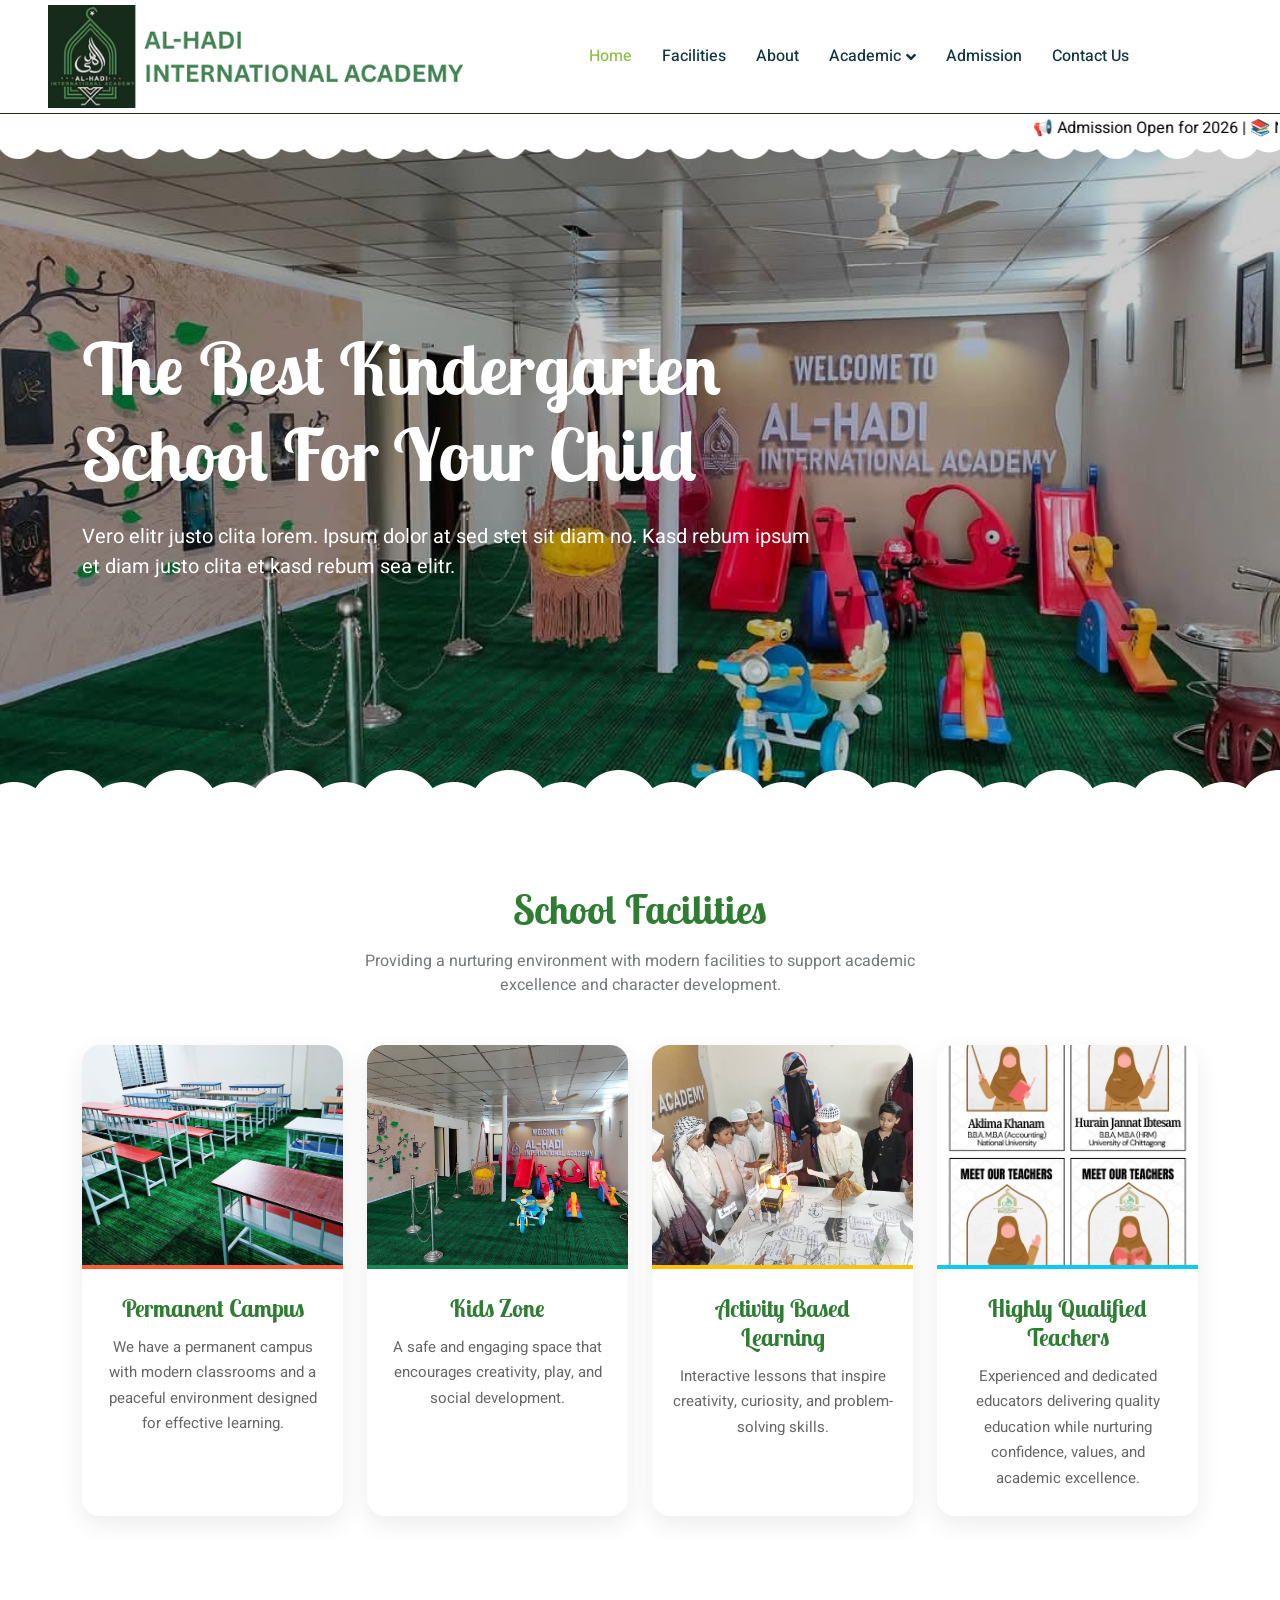
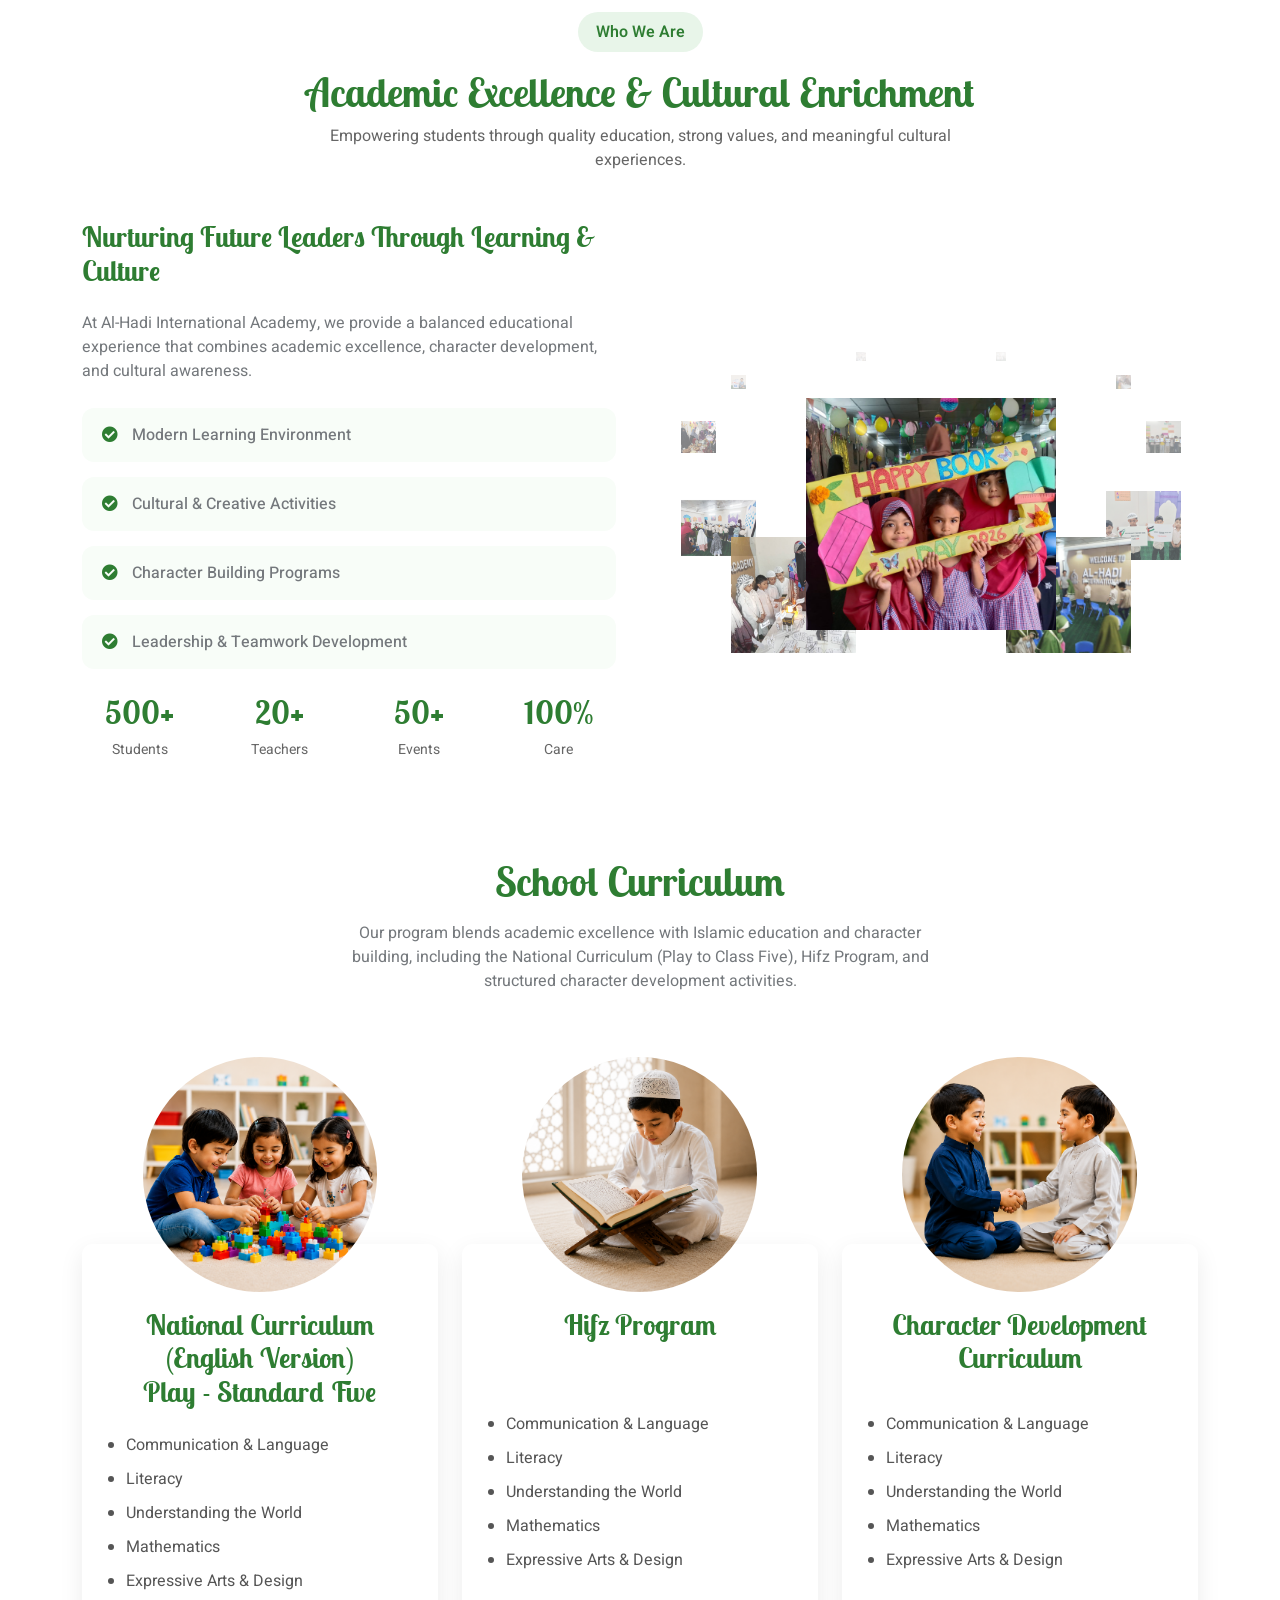
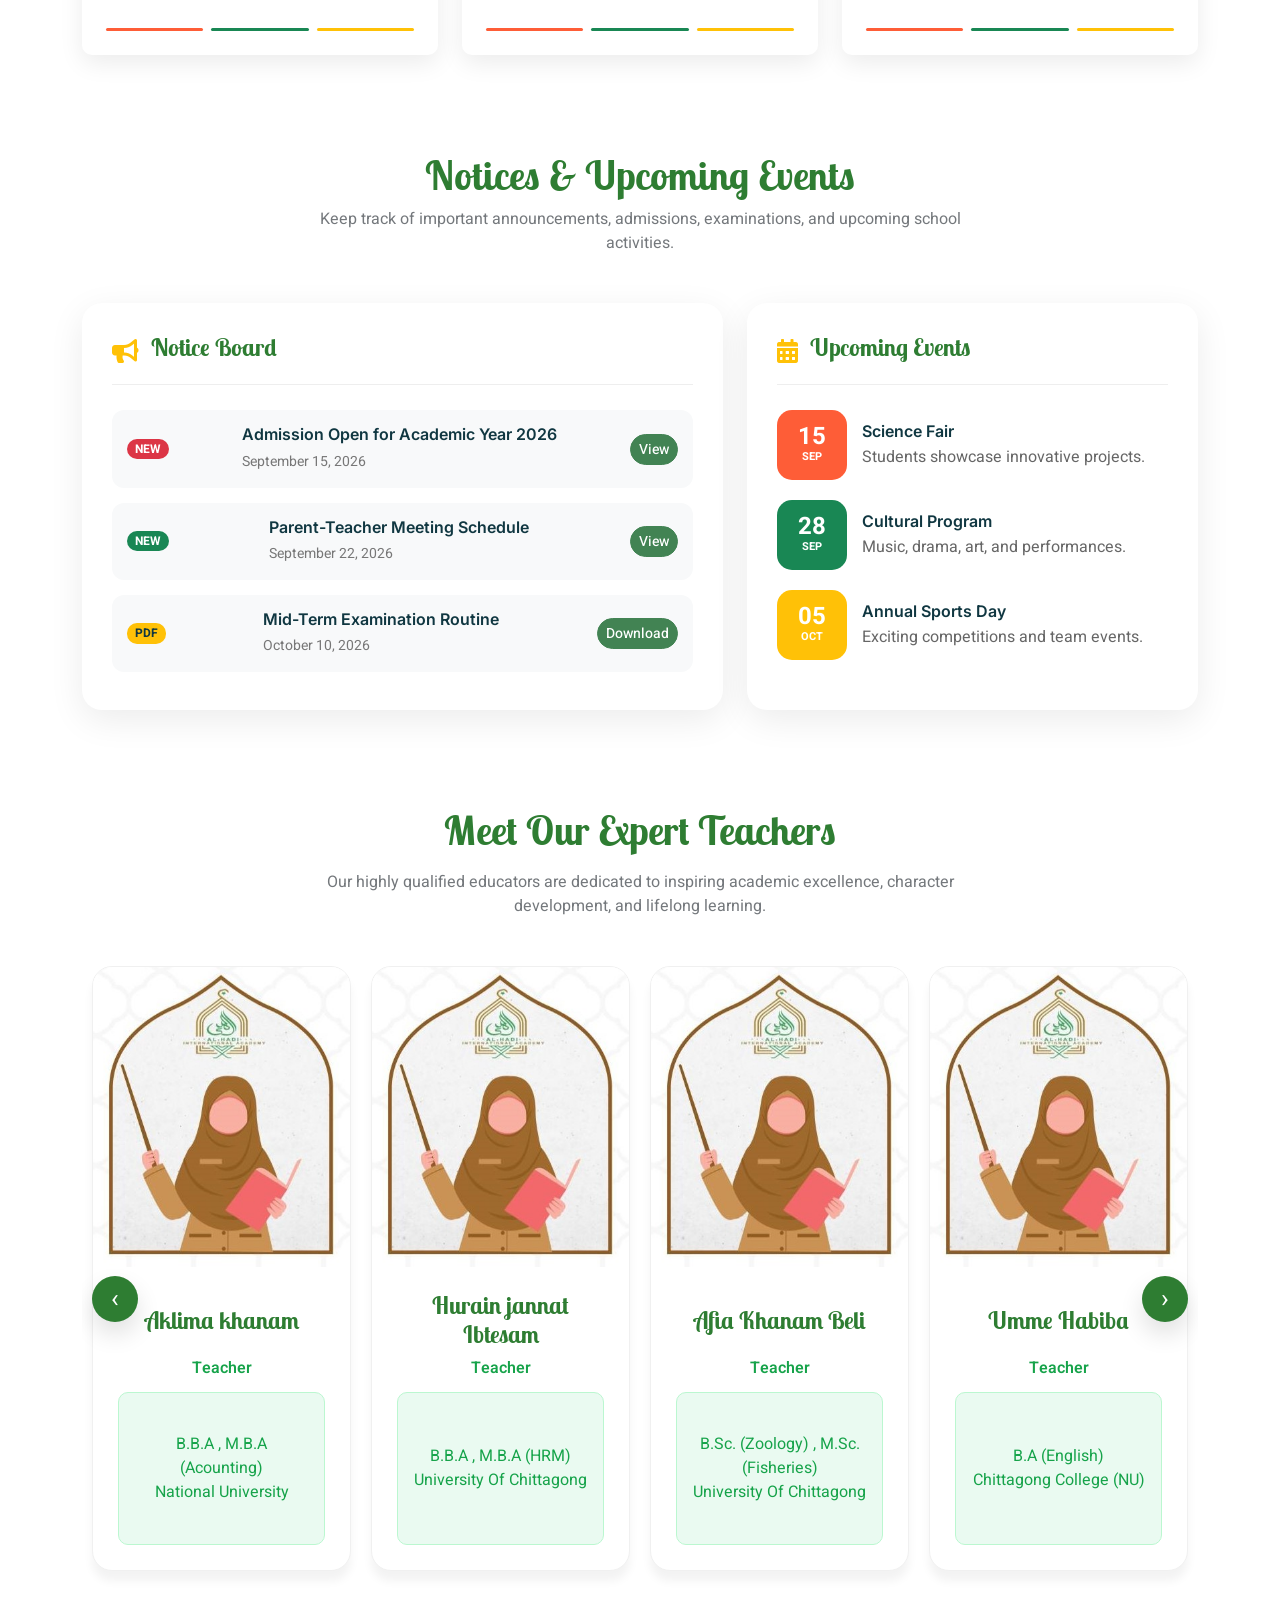
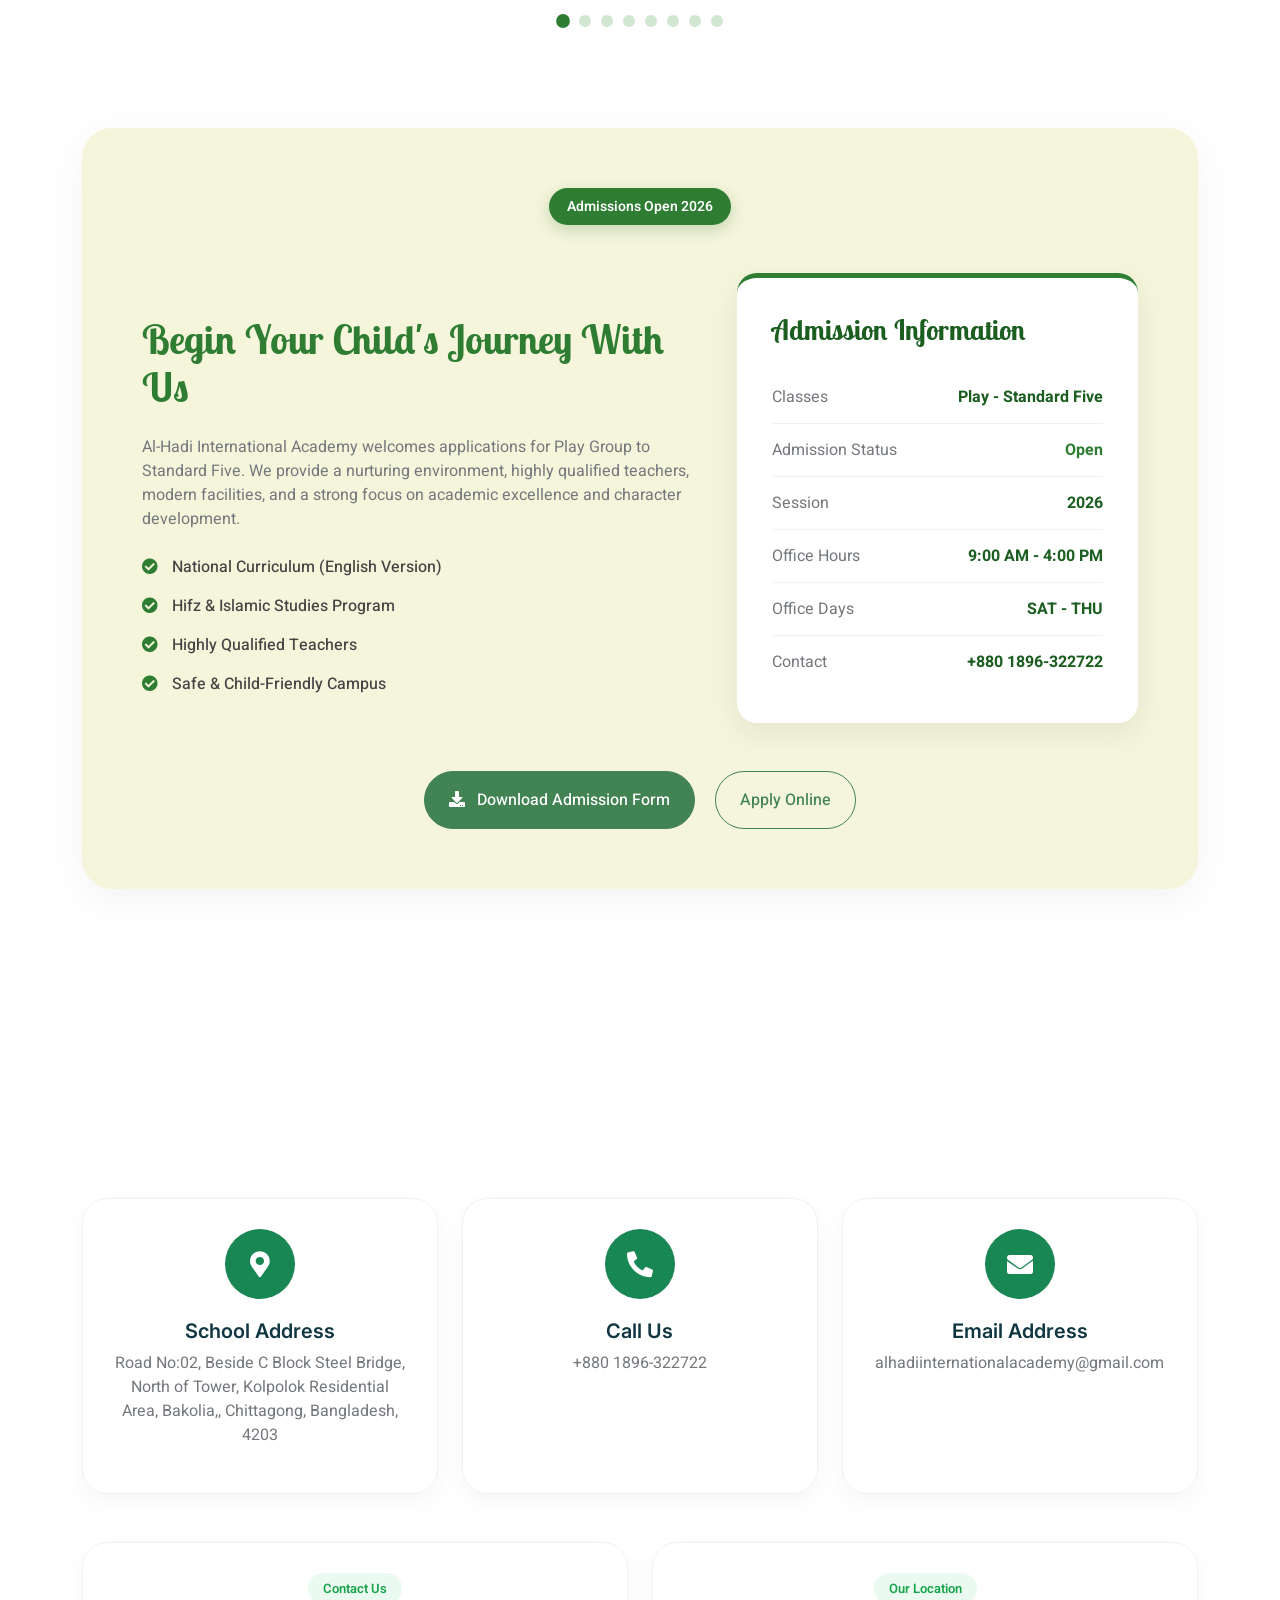
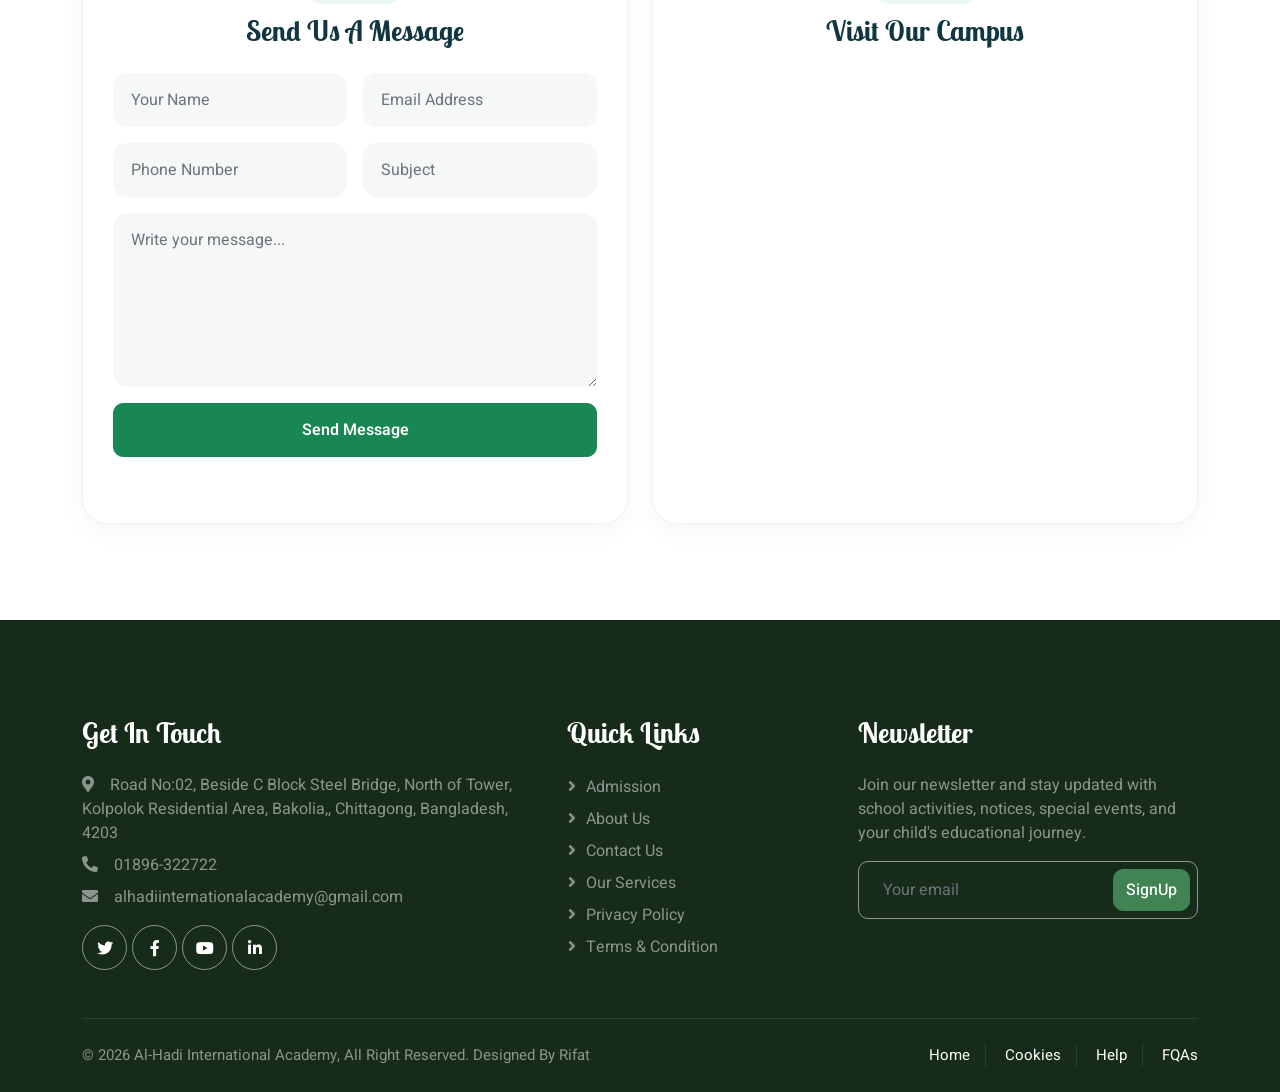
<file: index.html>
<!DOCTYPE html>
<html lang="en">

<head>
    <meta charset="utf-8">
    <title>Al-Hadi International Academy</title>
    <meta content="width=device-width, initial-scale=1.0" name="viewport">
    <meta content="" name="keywords">
    <meta content="" name="description">

    <!-- Favicon -->
    <link href="images/favicon_io/favicon-16x16.png" rel="icon">

    <!-- Google Web Fonts -->
    <link rel="preconnect" href="https://fonts.googleapis.com">
    <link rel="preconnect" href="https://fonts.gstatic.com" crossorigin>
    <link href="https://fonts.googleapis.com/css2?family=Heebo:wght@400;500;600&family=Inter:wght@600&family=Lobster+Two:wght@700&display=swap" rel="stylesheet">
    
    <!-- Icon Font Stylesheet -->
    <link href="https://cdnjs.cloudflare.com/ajax/libs/font-awesome/5.10.0/css/all.min.css" rel="stylesheet">
    <link href="https://cdn.jsdelivr.net/npm/bootstrap-icons@1.4.1/font/bootstrap-icons.css" rel="stylesheet">

    <!-- Libraries Stylesheet -->
    <!-- <link href="lib/animate/animate.min.css" rel="stylesheet"> -->
      <link rel="stylesheet" href="https://cdnjs.cloudflare.com/ajax/libs/animate.css/4.1.1/animate.min.css"/>
    <!-- <link href="lib/owlcarousel/assets/owl.carousel.min.css" rel="stylesheet"> -->
     <link rel="stylesheet" href="https://cdnjs.cloudflare.com/ajax/libs/OwlCarousel2/2.3.4/assets/owl.carousel.min.css">

    <!-- Customized Bootstrap Stylesheet -->
    <link href="css/bootstrap.min.css" rel="stylesheet">

    <!--Slider-->
    <link href="css/jquery.easy_slides.css" rel="stylesheet" type="text/css" />
    <script src="js/easy_slides.js"></script>

    <!-- Template Stylesheet -->
    <link href="css/style.css" rel="stylesheet">
    <script>

 window.addEventListener('load', () => {
    window.scrollTo(0, 0);
});


function setNavHeight() {
    const nav = document.querySelector('#navbar');
    if (nav) {
        document.documentElement.style.setProperty(
            '--nav-height',
            nav.offsetHeight + 'px'
        );
    }
}

window.addEventListener('load', setNavHeight);
window.addEventListener('resize', setNavHeight);

window.addEventListener('scroll', () => {

    const sections = document.querySelectorAll(
        '#home, #facilities, #about, #classes, #notice-events, #teachers, #admission, #contact'
    );

    const navLinks = document.querySelectorAll('.navbar-nav .nav-link, .dropdown-item');
    const academicDropdown = document.querySelector('.nav-item.dropdown > .nav-link');

    let current = 'home';

    sections.forEach(section => {
        const top = section.offsetTop - 130;
        const bottom = top + section.offsetHeight;

        if (window.scrollY >= top && window.scrollY < bottom) {
            current = section.id;
        }
    });

    // Remove all active classes
    navLinks.forEach(link => link.classList.remove('active'));
    if (academicDropdown) academicDropdown.classList.remove('active');

    // Activate normal + dropdown items
    navLinks.forEach(link => {
        const href = link.getAttribute('href');

        if (href === '#' + current) {
            link.classList.add('active');
        }
    });

    // 🔥 SPECIAL CASE: Academic parent highlight
    if (current === 'classes' ||current === 'notice-events' || current === 'teachers') {
        if (academicDropdown) {
            academicDropdown.classList.add('active');
        }
    }

});


document.addEventListener("DOMContentLoaded", function () {
    const navLinks = document.querySelectorAll(".navbar-collapse .nav-link");
    const navbarCollapse = document.querySelector(".navbar-collapse");

    navLinks.forEach(function (link) {
        link.addEventListener("click", function () {
            if (navbarCollapse.classList.contains("show")) {
                new bootstrap.Collapse(navbarCollapse).hide();
            }
        });
    });
});


document.addEventListener('DOMContentLoaded', function() {
  (function() {
    const wrapper = document.querySelector('.teacher-slider-wrapper');
    if (!wrapper) return;

    const slider = wrapper.querySelector('.teacher-slider');
    const slides = Array.from(wrapper.querySelectorAll('.teacher-slide'));
    const prevBtn = wrapper.querySelector('.teacher-slider-prev');
    const nextBtn = wrapper.querySelector('.teacher-slider-next');
    const dotsContainer = wrapper.querySelector('.teacher-slider-dots');

    let currentIndex = 0;
    let perPage = getPerPage();

    function getPerPage() {
      const width = window.innerWidth;
      return width <= 568 ? 1 : width <= 990 ? 3 : 4;
    }

    function build() {
      perPage = getPerPage();
  const slideWidth = 100 / perPage;

  slides.forEach(slide => {
    slide.style.setProperty('--teacher-slide-width', `${slideWidth}%`);
  });

      const maxIndex = Math.max(0, slides.length - perPage);
      if (currentIndex > maxIndex) {
        currentIndex = maxIndex;
      }

      renderDots(maxIndex + 1);
      update();
    }

    function renderDots(count) {
      dotsContainer.innerHTML = '';
      for (let i = 0; i < count; i++) {
        const dot = document.createElement('button');
        dot.type = 'button';
        dot.className = 'teacher-slider-dot';
        dot.setAttribute('aria-label', `Jump to slide ${i + 1}`);
        dot.addEventListener('click', () => {
          currentIndex = i;
          update();
          resetAutoSlide();
        });
        dotsContainer.appendChild(dot);
      }
    }

    function update() {
      const slideWidth = 100 / perPage;
      const offset = currentIndex * slideWidth;
      slider.style.transform = `translateX(-${offset}%)`;
      dotsContainer.querySelectorAll('.teacher-slider-dot').forEach((dot, index) => {
        dot.classList.toggle('active', index === currentIndex);
      });
    }

    function nextPage() {
      const maxIndex = Math.max(0, slides.length - perPage);
      currentIndex = currentIndex >= maxIndex ? 0 : currentIndex + 1;
      update();
    }

    prevBtn.addEventListener('click', () => {
      const maxIndex = Math.max(0, slides.length - perPage);
      currentIndex = currentIndex <= 0 ? maxIndex : currentIndex - 1;
      update();
      resetAutoSlide();
    });

    nextBtn.addEventListener('click', () => {
      nextPage();
      resetAutoSlide();
    });

    wrapper.addEventListener('mouseenter', stopAutoSlide);
    wrapper.addEventListener('mouseleave', startAutoSlide);

    let autoSlideTimer = null;
    function startAutoSlide() {
      stopAutoSlide();
      autoSlideTimer = setInterval(nextPage, 4000);
    }

    function stopAutoSlide() {
      if (autoSlideTimer) {
        clearInterval(autoSlideTimer);
        autoSlideTimer = null;
      }
    }

    function resetAutoSlide() {
      stopAutoSlide();
      startAutoSlide();
    }

    window.addEventListener('resize', debounce(build, 120));
    build();
    startAutoSlide();

    function debounce(fn, delay) {
      let timer;
      return function() {
        clearTimeout(timer);
        timer = setTimeout(fn, delay);
      };
    }
  })();
});
    </script>
</head>

<body >
    <div  class="container-xxl bg-white p-0">
        <!-- Spinner Start -->
        <div id="spinner" class="show bg-white position-fixed translate-middle w-100 vh-100 top-50 start-50 d-flex align-items-center justify-content-center">
            <div class="spinner-border text-primary" style="width: 3rem; height: 3rem;" role="status">
                <span class="sr-only">Loading...</span>
            </div>
        </div>
        <!-- Spinner End -->


        <!-- Navbar Start -->
        <nav id="navbar" class="navbar navbar-expand-lg bg-white navbar-light sticky-top  px-2 px-sm-5 px-lg-5 py-lg-0 ">
            <a href="#home" class="navbar-brand ">
                <img class="img-fluid" src="images/logo.png" alt="Logo">
                <!-- <h1 class="m-0 text-primary"><i class="fa fa-book-reader me-3"></i>Al-Hadi International Academy </h1> -->
            </a>
            <button type="button" class="navbar-toggler" data-bs-toggle="collapse" data-bs-target="#navbarCollapse">
                <span class="navbar-toggler-icon"></span>
            </button>
            <div class="collapse navbar-collapse" id="navbarCollapse">
                <div class="navbar-nav mx-auto">
                    <a href="#home" class="nav-item nav-link active">Home</a>
                    <a href="#facilities" class="nav-item nav-link">Facilities</a>
                    <a href="#about" class="nav-item nav-link">About</a>
                    
                    <div class="nav-item dropdown">
                        <a href="#" class="nav-link dropdown-toggle" data-bs-toggle="dropdown">Academic</a>
                        <div class="dropdown-menu rounded-0 rounded-bottom border-0 shadow-sm m-0">
                            <a href="#classes" class="dropdown-item">Curriculum</a>
                            <a href="#notice-events" class="dropdown-item">Notices & Upcoming Events</a>
                            <a href="#teachers" class="dropdown-item">Teachers</a>
                           
                        </div>
                    </div>

                    <a href="#admission" class="nav-item nav-link">Admission</a>
                    <a href="#contact" class="nav-item nav-link">Contact Us</a>
                </div>
                <!-- <a href="" class="btn btn-primary rounded-pill px-3 d-none d-lg-block">Join Us<i class="fa fa-arrow-right ms-3"></i></a> -->
            </div>
        </nav>
        <!-- Navbar End -->

        <div class="alert alert-warning mb-0">
  <marquee behavior="scroll" direction="left">
    📢 Admission Open for 2026 | 📚 New Classes Starting Soon | 🏫 Contact Office for Details
  </marquee>
</div>


        <!-- Carousel Start -->
        <div id="home" class="container-fluid p-0 mb-5 ">
            <div class="owl-carousel header-carousel position-relative">
                <div class="owl-carousel-item position-relative">
                    <img class="img-fluid owl-img" src="images/slider/img1.jpg"  alt="">
                    <div class="position-absolute top-0 start-0 w-100 h-100 d-flex align-items-center" style="background: rgba(0, 0, 0, .2);">
                        <div class="container">
                            <div class="row justify-content-start">
                                <div class="col-10 col-lg-8">
                                    <h1 class="display-2 text-white animated slideInDown mb-4">The Best Kindergarten School For Your Child</h1>
                                    <p class="fs-5 fw-medium text-white mb-4 pb-2">Vero elitr justo clita lorem. Ipsum dolor at sed stet sit diam no. Kasd rebum ipsum et diam justo clita et kasd rebum sea elitr.</p>
                                    <!-- <a href="" class="btn btn-primary rounded-pill py-sm-3 px-sm-5 me-3 animated slideInLeft">Learn More</a>
                                    <a href="" class="btn btn-dark rounded-pill py-sm-3 px-sm-5 animated slideInRight">Our Classes</a> -->
                                </div>
                            </div>
                        </div>
                    </div>
                </div>
                <div class="owl-carousel-item position-relative">
                    <img class="img-fluid owl-img" src="images/slider/img4.jpg" alt="">
                    <div class="position-absolute top-0 start-0 w-100 h-100 d-flex align-items-center" style="background: rgba(0, 0, 0, .2);">
                        <div class="container">
                            <div class="row justify-content-start">
                                <div class="col-10 col-lg-8">
                                    <h1 class="display-2 text-white animated slideInDown mb-4">Make A Brighter Future For Your Child</h1>
                                    <p class="fs-5 fw-medium text-white mb-4 pb-2">Vero elitr justo clita lorem. Ipsum dolor at sed stet sit diam no. Kasd rebum ipsum et diam justo clita et kasd rebum sea elitr.</p>
                                    <a href="" class="btn btn-primary rounded-pill py-sm-3 px-sm-5 me-3 animated slideInLeft">Learn More</a>
                                    <a href="" class="btn btn-dark rounded-pill py-sm-3 px-sm-5 animated slideInRight">Our Classes</a>
                                </div>
                            </div>
                        </div>
                    </div>
                </div>

                 <div class="owl-carousel-item position-relative">
                    <img class="img-fluid owl-img" src="images/slider/img5.jpg" alt="">
                    <div class="position-absolute top-0 start-0 w-100 h-100 d-flex align-items-center" style="background: rgba(0, 0, 0, .2);">
                        <div class="container">
                            <div class="row justify-content-start">
                                <div class="col-10 col-lg-8">
                                    <h1 class="display-2 text-white animated slideInDown mb-4">Make A Brighter Future For Your Child</h1>
                                    <p class="fs-5 fw-medium text-white mb-4 pb-2">Vero elitr justo clita lorem. Ipsum dolor at sed stet sit diam no. Kasd rebum ipsum et diam justo clita et kasd rebum sea elitr.</p>
                                    <a href="" class="btn btn-primary rounded-pill py-sm-3 px-sm-5 me-3 animated slideInLeft">Learn More</a>
                                    <a href="" class="btn btn-dark rounded-pill py-sm-3 px-sm-5 animated slideInRight">Our Classes</a>
                                </div>
                            </div>
                        </div>
                    </div>
                </div>
                 <div class="owl-carousel-item position-relative">
                    <img class="img-fluid owl-img" src="images/slider/img6.jpg" alt="">
                    <div class="position-absolute top-0 start-0 w-100 h-100 d-flex align-items-center" style="background: rgba(0, 0, 0, .2);">
                        <div class="container">
                            <div class="row justify-content-start">
                                <div  class="col-10 col-lg-8">
                                    <h1 class="display-2 text-white animated slideInDown mb-4">Make A Brighter Future For Your Child</h1>
                                    <p class="fs-5 fw-medium text-white mb-4 pb-2">Vero elitr justo clita lorem. Ipsum dolor at sed stet sit diam no. Kasd rebum ipsum et diam justo clita et kasd rebum sea elitr.</p>
                                    <a href="" class="btn btn-primary rounded-pill py-sm-3 px-sm-5 me-3 animated slideInLeft">Learn More</a>
                                    <a href="" class="btn btn-dark rounded-pill py-sm-3 px-sm-5 animated slideInRight">Our Classes</a>
                                </div>
                            </div>
                        </div>
                    </div>
                </div>
            </div>
        </div>
        <!-- Carousel End -->


        <!-- Facilities Start -->
<!-- Facilities Start -->
<div id="facilities"  class="container-xxl py-5">
    <div  class="container">
        <div class="text-center mx-auto mb-5 wow fadeInUp" data-wow-delay="0.1s" style="max-width: 600px;">
            <h1 class="mb-3">School Facilities</h1>
            <p>Providing a nurturing environment with modern facilities to support academic excellence and character development.</p>
        </div>

        <div class="row g-4">

            <!-- Facility 1 -->
            <div class="col-lg-3 col-md-6 wow fadeInUp" data-wow-delay="0.1s">
                <div class="facility-card">
                    <div class="facility-image">
                        <img src="images/facilities/physical_campus2.jpg" alt="Physical Campus">
                    </div>
                    <div class="facility-content border-primary">
                        <h4>Permanent Campus</h4>
                        <p>We have a permanent campus with modern classrooms and a peaceful environment designed for effective learning.</p>
                    </div>
                </div>
            </div>

            <!-- Facility 2 -->
            <div class="col-lg-3 col-md-6 wow fadeInUp" data-wow-delay="0.3s">
                <div class="facility-card">
                    <div class="facility-image">
                        <img src="images/facilities/kids_zone.jpg" alt="Kids Zone">
                    </div>
                    <div class="facility-content border-success">
                        <h4>Kids Zone</h4>
                        <p>A safe and engaging space that encourages creativity, play, and social development.</p>
                    </div>
                </div>
            </div>

            <!-- Facility 3 -->
            <div class="col-lg-3 col-md-6 wow fadeInUp" data-wow-delay="0.5s">
                <div class="facility-card">
                    <div class="facility-image">
                        <img src="images/facilities/activity_based_learning.jpg" alt="Activity Based Learning">
                    </div>
                    <div class="facility-content border-warning">
                        <h4>Activity Based Learning</h4>
                        <p>Interactive lessons that inspire creativity, curiosity, and problem-solving skills.</p>
                    </div>
                </div>
            </div>

            <!-- Facility 4 -->
            <div class="col-lg-3 col-md-6 wow fadeInUp" data-wow-delay="0.7s">
                <div class="facility-card">
                    <div class="facility-image">
                        <img src="images/facilities/highly_qualified_teachers.jpg" alt="Highly Qualified Teachers">
                    </div>
                    <div class="facility-content border-info">
                        <h4>Highly Qualified Teachers</h4>
                        <p>Experienced and dedicated educators delivering quality education while nurturing confidence, values, and academic excellence.</p>
                    </div>
                </div>
            </div>

        </div>
    </div>
</div>
<!-- Facilities End -->


        <!-- <div class="container-xxl py-5">
            <div class="container">
                <div class="text-center mx-auto mb-5 wow fadeInUp" data-wow-delay="0.1s" style="max-width: 600px;">
                    <h1 class="mb-3">School Facilities</h1>
                    <p>Eirmod sed ipsum dolor sit rebum labore magna erat. Tempor ut dolore lorem kasd vero ipsum sit eirmod sit. Ipsum diam justo sed rebum vero dolor duo.</p>
                </div>
                <div class="row g-4">
                    <div class="col-lg-3 col-sm-6 wow fadeInUp" data-wow-delay="0.1s">
                        <div class="facility-item">
                            <div class="facility-icon bg-primary">
                                <span class="bg-primary"></span>
                                <i class="fa fa-bus-alt fa-3x text-primary"></i>
                                 <img class="img-fluid" src="images/facilities/physical_campus.jpg" alt="" style="width: 50px; height: 50px;">
                                <span class="bg-primary"></span>
                            </div>
                            <div class="facility-text bg-primary">
                                <h3 class="text-primary mb-3">Physical campus</h3>
                                <p class="mb-0">Eirmod sed ipsum dolor sit rebum magna erat lorem kasd vero ipsum sit</p>
                            </div>
                        </div>
                    </div>
                    <div class="col-lg-3 col-sm-6 wow fadeInUp" data-wow-delay="0.3s">
                        <div class="facility-item">
                            <div class="facility-icon bg-success">
                                <span class="bg-success"></span>
                                <i class="fa fa-futbol fa-3x text-success"></i>
                                <span class="bg-success"></span>
                            </div>
                            <div class="facility-text bg-success">
                                <h3 class="text-success mb-3">Playground</h3>
                                <p class="mb-0">Eirmod sed ipsum dolor sit rebum magna erat lorem kasd vero ipsum sit</p>
                            </div>
                        </div>
                    </div>
                    <div class="col-lg-3 col-sm-6 wow fadeInUp" data-wow-delay="0.5s">
                        <div class="facility-item">
                            <div class="facility-icon bg-warning">
                                <span class="bg-warning"></span>
                                <i class="fa fa-home fa-3x text-warning"></i>
                                <span class="bg-warning"></span>
                            </div>
                            <div class="facility-text bg-warning">
                                <h3 class="text-warning mb-3">Activity Based Learning</h3>
                                <p class="mb-0">Eirmod sed ipsum dolor sit rebum magna erat lorem kasd vero ipsum sit</p>
                            </div>
                        </div>
                    </div>
                    <div class="col-lg-3 col-sm-6 wow fadeInUp" data-wow-delay="0.7s">
                        <div class="facility-item">
                            <div class="facility-icon bg-info">
                                <span class="bg-info"></span>
                                <i class="fa fa-chalkboard-teacher fa-3x text-info"></i>
                                <span class="bg-info"></span>
                            </div>
                            <div class="facility-text bg-info">
                                <h3 class="text-info mb-3">Positive Learning</h3>
                                <p class="mb-0">Eirmod sed ipsum dolor sit rebum magna erat lorem kasd vero ipsum sit</p>
                            </div>
                        </div>
                    </div>
                </div>
            </div>
        </div> -->
        <!-- Facilities End -->


        <!-- About Start -->
        <!-- <div id="about" class="container-xxl py-5">
            <div class="container">
                 <div class="text-center mx-auto wow fadeInUp" data-wow-delay="0.1s" style="max-width: 600px;">
            <h1 class="mb-3">About Our Work And Our Cultural Activities</h1>
            <p>We are committed to academic excellence, character building, and meaningful cultural experiences that prepare students to succeed in a changing world.</p>
        </div>
        
                <div class="row  align-items-center">
                    <div class="col-lg-6 wow fadeInUp" style="text-align: justify;" data-wow-delay="0.1s">
                        <p>We are committed to creating a dynamic learning environment where academic excellence goes hand in hand with cultural enrichment. Our institution focuses on developing not only knowledgeable students but also responsible, confident, and creative individuals.Through a wide range of educational programs, we ensure that students receive quality learning experiences that encourage critical thinking, innovation, and lifelong curiosity. Alongside academics, we place strong importance on cultural development as an essential part of student life.</p>
                        <p>Our cultural activities include various events, celebrations, competitions, and performances that help students explore their talents and express themselves freely. These activities build confidence, leadership skills, teamwork, and a strong sense of community.</p>
                        <div class="row g-4 align-items-center">
                            <div class="col-sm-6">
                             
                            </div>
                            <div class="col-sm-6">
                                <div class="d-flex align-items-center">
                                    <div class="ms-3">
                                       <h6 class="text-primary mb-1"></h6>
                                      
                                    </div>
                                </div>
                            </div>
                        </div>
                    </div>
                    <div class="col-lg-6 about-img wow fadeInUp" data-wow-delay="0.5s">
                        <div class="row">
                                <section>
    
        <div class="slider slider_circle_10">
            <div>
                <img src="images/cultural_activity/img1.jpg">
            </div>
            <div>
                <img src="images/cultural_activity/img2.jpg">
            </div>
            <div>
                <img src="images/cultural_activity/img3.jpg">
            </div>
            <div>
                <img src="images/cultural_activity/img4.jpg">
            </div>
            <div>
                <img src="images/cultural_activity/img5.jpg">
            </div>
            <div>
                <img src="images/cultural_activity/img6.jpg">
            </div>
            <div>
                <img src="images/cultural_activity/img7.jpg">
            </div>
            <div>
                <img src="images/cultural_activity/img8.jpg">
            </div>
            <div>
                <img src="images/cultural_activity/img9.jpg">
            </div>
             <div>
                <img src="images/cultural_activity/img10.jpg">
            </div>
            <div>
                <img src="images/cultural_activity/img11.jpg">
            </div>
            <div>
                <img src="images/cultural_activity/img12.jpg">
            </div>
            <div>
                <img src="images/cultural_activity/img13.jpg">
            </div>
            <div>
                <img src="images/cultural_activity/img14.jpg">
            </div>
            <div>
                <img src="images/cultural_activity/img15.jpg">
            </div>
            <div>
                <img src="images/cultural_activity/img16.jpg">
            </div>
            <div>
                <img src="images/cultural_activity/img17.jpg">
            </div>
            <div>
                <img src="images/cultural_activity/img18.jpg">
            </div>
            <div class="next_button"></div>
            <div class="prev_button"></div>
        </div>
        <script>
                EasySlides('.slider_circle_10',{
                    'autoplay': true,
                    'show': 13
                });
        </script>
    </section>
                          
                        </div>
                    </div>
                </div>
            </div>
        </div> -->
        <!-- About End -->


        <!-- About Start -->
<div id="about" class="about-section py-5">
    <div class="container">

        <div class="text-center mb-5 wow fadeInUp">
            <span class="about-badge">Who We Are</span>
            <h1 class="mt-3">Academic Excellence & Cultural Enrichment</h1>
            <p class="about-subtitle">
                Empowering students through quality education, strong values,
                and meaningful cultural experiences.
            </p>
        </div>

        <div class="row align-items-center g-5">

            <!-- Left Side -->
            <div class="col-lg-6 wow fadeInLeft">

                <div class="about-card">

                    <h3 class="mb-4">
                        Nurturing Future Leaders Through Learning & Culture
                    </h3>

                    <p>
                        At Al-Hadi International Academy, we provide a balanced
                        educational experience that combines academic excellence,
                        character development, and cultural awareness.
                    </p>

                    <div class="about-features">

                        <div class="feature-box">
                            <i class="fa fa-check-circle"></i>
                            Modern Learning Environment
                        </div>

                        <div class="feature-box">
                            <i class="fa fa-check-circle"></i>
                            Cultural & Creative Activities
                        </div>

                        <div class="feature-box">
                            <i class="fa fa-check-circle"></i>
                            Character Building Programs
                        </div>

                        <div class="feature-box">
                            <i class="fa fa-check-circle"></i>
                            Leadership & Teamwork Development
                        </div>

                    </div>

                    <!-- Statistics -->
                    <div class="row mt-4 text-center">

                        <div class="col-3">
                            <h2>500+</h2>
                            <small>Students</small>
                        </div>

                        <div class="col-3">
                            <h2>20+</h2>
                            <small>Teachers</small>
                        </div>

                        <div class="col-3">
                            <h2>50+</h2>
                            <small>Events</small>
                        </div>

                        <div class="col-3">
                            <h2>100%</h2>
                            <small>Care</small>
                        </div>

                    </div>

                </div>

            </div>

            <!-- Right Side -->
            <div class="col-lg-6 wow fadeInRight">

                <div class="gallery-card">

                    <!-- Your Existing EasySlides Here -->

                    
      <section>
    
        <div class="slider slider_circle_10">
            <div>
                <img src="images/cultural_activity/img1.jpg">
            </div>
            <div>
                <img src="images/cultural_activity/img2.jpg">
            </div>
            <div>
                <img src="images/cultural_activity/img3.jpg">
            </div>
            <div>
                <img src="images/cultural_activity/img4.jpg">
            </div>
            <div>
                <img src="images/cultural_activity/img5.jpg">
            </div>
            <div>
                <img src="images/cultural_activity/img6.jpg">
            </div>
            <div>
                <img src="images/cultural_activity/img7.jpg">
            </div>
            <div>
                <img src="images/cultural_activity/img8.jpg">
            </div>
            <div>
                <img src="images/cultural_activity/img9.jpg">
            </div>
             <div>
                <img src="images/cultural_activity/img10.jpg">
            </div>
            <div>
                <img src="images/cultural_activity/img11.jpg">
            </div>
            <div>
                <img src="images/cultural_activity/img12.jpg">
            </div>
            <div>
                <img src="images/cultural_activity/img13.jpg">
            </div>
            <div>
                <img src="images/cultural_activity/img14.jpg">
            </div>
            <div>
                <img src="images/cultural_activity/img15.jpg">
            </div>
            <div>
                <img src="images/cultural_activity/img16.jpg">
            </div>
            <div>
                <img src="images/cultural_activity/img17.jpg">
            </div>
            <div>
                <img src="images/cultural_activity/img18.jpg">
            </div>
            <!-- <div class="next_button"></div>
            <div class="prev_button"></div> -->
        </div>
        <script>
                EasySlides('.slider_circle_10',{
                    'autoplay': true,
                    'show': 13
                });
        </script>
    </section>
                    

                </div>

            </div>

        </div>

    </div>
</div>
<!-- About End -->


        <!-- Call To Action Start -->
        <!-- <div class="container-xxl py-5">
            <div class="container">
                <div class="bg-light rounded">
                    <div class="row g-0">
                        <div class="col-lg-6 wow fadeIn" data-wow-delay="0.1s" style="min-height: 400px;">
                            <div class="position-relative h-100">
                                <img class="position-absolute w-100 h-100 rounded" src="img/call-to-action.jpg" style="object-fit: cover;">
                            </div>
                        </div>
                        <div class="col-lg-6 wow fadeIn" data-wow-delay="0.5s">
                            <div class="h-100 d-flex flex-column justify-content-center p-5">
                                <h1 class="mb-4">Become A Teacher</h1>
                                <p class="mb-4">Tempor erat elitr rebum at clita. Diam dolor diam ipsum sit. Aliqu diam amet diam et eos.
                                    Clita erat ipsum et lorem et sit, sed stet lorem sit clita duo justo magna dolore erat amet
                                </p>
                                <a class="btn btn-primary py-3 px-5" href="">Get Started Now<i class="fa fa-arrow-right ms-2"></i></a>
                            </div>
                        </div>
                    </div>
                </div>
            </div>
        </div> -->
        <!-- Call To Action End -->


        <!-- Classes Start -->
        <div id="classes" class="container-xxl py-5">
            <div class="container">
                <div class="text-center mx-auto mb-5 wow fadeInUp" data-wow-delay="0.1s" style="max-width: 600px;">
                    <h1 class="mb-3">School Curriculum</h1>
                    <p>Our program blends academic excellence with Islamic education and character building, including the National Curriculum (Play to Class Five), Hifz Program, and structured character development activities.</p>
                </div>
                <div class="row g-4">
                    <div class="col-lg-4 col-md-6 wow fadeInUp" data-wow-delay="0.1s">
                        <div class="classes-item">
                            <div class="rounded-circle w-75 mx-auto p-3">
                                <img class="img-fluid rounded-circle" src="images/curriculam/img1.png" alt="">
                            </div>
                            <div class="class-card rounded p-4 pt-5 mt-n6">
                                <a class="d-block text-center h3 mt-3 mb-4" href="">National Curriculum (English Version) <br> Play - Standard Five</a>
                                <ul class="space-y-2 text-sm">
                                        <li>Communication & Language</li>
                                        <li>Literacy</li>
                                        <li>Understanding the World</li>
                                        <li>Mathematics</li>
                                        <li>Expressive Arts & Design</li>
                                        </ul>
                               <div class="class-bottom-border">
                                    <div class="row g-2">
                                        <div class="col-4">
                                            <div class="color-bar bg-primary"></div>
                                        </div>
                                        <div class="col-4">
                                            <div class="color-bar bg-success"></div>
                                        </div>
                                        <div class="col-4">
                                            <div class="color-bar bg-warning"></div>
                                        </div>
                                    </div>
                                </div>
                            </div>
                        </div>
                    </div>
                    <div class="col-lg-4 col-md-6 wow fadeInUp" data-wow-delay="0.3s">
                        <div class="classes-item">
                            <div class=" rounded-circle w-75 mx-auto p-3">
                                <img class="img-fluid rounded-circle" src="images/curriculam/img2.png" alt="">
                            </div>
                            <div class="class-card rounded p-4 pt-5 mt-n6">
                                <a class="d-block text-center h3 mt-3 mb-4" href="">Hifz Program</a>
                                      <ul class="space-y-2 text-sm">
                                            <li>Communication & Language</li>
                                            <li>Literacy</li>
                                            <li>Understanding the World</li>
                                            <li>Mathematics</li>
                                            <li>Expressive Arts & Design</li>
                                            </ul>
                             <div class="class-bottom-border">
                                    <div class="row g-2">
                                        <div class="col-4">
                                            <div class="color-bar bg-primary"></div>
                                        </div>
                                        <div class="col-4">
                                            <div class="color-bar bg-success"></div>
                                        </div>
                                        <div class="col-4">
                                            <div class="color-bar bg-warning"></div>
                                        </div>
                                    </div>
                                </div>
                            </div>
                        </div>
                    </div>
                    <div class="col-lg-4 col-md-6 wow fadeInUp" data-wow-delay="0.5s">
                        <div class="classes-item">
                            <div class=" rounded-circle w-75 mx-auto p-3">
                                <img class="img-fluid rounded-circle" src="images/curriculam/img3.png" alt="">
                            </div>
                            <div class="class-card rounded p-4 pt-5 mt-n6">
                                <a class="d-block text-center h3 mt-3 mb-4" href="">Character Development Curriculum</a>
                                      <ul class="space-y-2 text-sm">
                                            <li>Communication & Language</li>
                                            <li>Literacy</li>
                                            <li>Understanding the World</li>
                                            <li>Mathematics</li>
                                            <li>Expressive Arts & Design</li>
                                            </ul>
                               <div class="class-bottom-border">
                                    <div class="row g-2">
                                        <div class="col-4">
                                            <div class="color-bar bg-primary"></div>
                                        </div>
                                        <div class="col-4">
                                            <div class="color-bar bg-success"></div>
                                        </div>
                                        <div class="col-4">
                                            <div class="color-bar bg-warning"></div>
                                        </div>
                                    </div>
                                </div>
                            </div>
                        </div>
                    </div>
                   
                   
                </div>
            </div>
        </div>
        <!-- Classes End -->


        <!-- Notice & Events Section Start -->
<div class="container-xxl py-5" id="notice-events">
    <div class="container">

        <div class="text-center mx-auto mb-5" style="max-width:700px;">
            <!-- <h5 class="text-primary fw-bold">Stay Updated</h5> -->
            <h1>Notices & Upcoming Events</h1>
            <p>Keep track of important announcements, admissions, examinations, and upcoming school activities.</p>
        </div>

        <div class="row g-4">

            <!-- Notice Board -->
            <div class="col-lg-7">
                <div class="modern-card h-100">
                    <div class="section-header">
                        <i class="fas fa-bullhorn"></i>
                        <h4>Notice Board</h4>
                    </div>

                    <div class="notice-list">

                        <div class="notice-item">
                            <span class="badge bg-danger">NEW</span>
                            <div>
                                <h6>Admission Open for Academic Year 2026</h6>
                                <small>September 15, 2026</small>
                            </div>
                            <a href="#" class="btn btn-sm btn-primary rounded-pill">View</a>
                        </div>

                        <div class="notice-item">
                            <span class="badge bg-success">NEW</span>
                            <div>
                                <h6>Parent-Teacher Meeting Schedule</h6>
                                <small>September 22, 2026</small>
                            </div>
                            <a href="#" class="btn btn-sm btn-primary rounded-pill">View</a>
                        </div>

                        <div class="notice-item">
                            <span class="badge bg-warning text-dark">PDF</span>
                            <div>
                                <h6>Mid-Term Examination Routine</h6>
                                <small>October 10, 2026</small>
                            </div>
                            <a href="#" class="btn btn-sm btn-primary rounded-pill">Download</a>
                        </div>

                    </div>
                </div>
            </div>

            <!-- Upcoming Events -->
            <div class="col-lg-5">
                <div class="modern-card h-100">
                    <div class="section-header">
                        <i class="fas fa-calendar-alt "></i>
                        <h4>Upcoming Events</h4>
                    </div>

                    <div class="event-item">
                        <div class="event-date bg-primary">
                            <span>15</span>
                            <small>SEP</small>
                        </div>
                        <div>
                            <h6>Science Fair</h6>
                            <p>Students showcase innovative projects.</p>
                        </div>
                    </div>

                    <div class="event-item">
                        <div class="event-date bg-success">
                            <span>28</span>
                            <small>SEP</small>
                        </div>
                        <div>
                            <h6>Cultural Program</h6>
                            <p>Music, drama, art, and performances.</p>
                        </div>
                    </div>

                    <div class="event-item">
                        <div class="event-date bg-warning">
                            <span>05</span>
                            <small>OCT</small>
                        </div>
                        <div>
                            <h6>Annual Sports Day</h6>
                            <p>Exciting competitions and team events.</p>
                        </div>
                    </div>

                </div>
            </div>

        </div>

    </div>
</div>
<!-- Notice & Events Section End -->





        <!-- Appointment Start -->
        <!-- <div class="container-xxl py-5">
            <div class="container">
                <div class="bg-light rounded">
                    <div class="row g-0">
                        <div class="col-lg-6 wow fadeIn" data-wow-delay="0.1s">
                            <div class="h-100 d-flex flex-column justify-content-center p-5">
                                <h1 class="mb-4">Make Appointment</h1>
                                <form>
                                    <div class="row g-3">
                                        <div class="col-sm-6">
                                            <div class="form-floating">
                                                <input type="text" class="form-control border-0" id="gname" placeholder="Gurdian Name">
                                                <label for="gname">Gurdian Name</label>
                                            </div>
                                        </div>
                                        <div class="col-sm-6">
                                            <div class="form-floating">
                                                <input type="email" class="form-control border-0" id="gmail" placeholder="Gurdian Email">
                                                <label for="gmail">Gurdian Email</label>
                                            </div>
                                        </div>
                                        <div class="col-sm-6">
                                            <div class="form-floating">
                                                <input type="text" class="form-control border-0" id="cname" placeholder="Child Name">
                                                <label for="cname">Child Name</label>
                                            </div>
                                        </div>
                                        <div class="col-sm-6">
                                            <div class="form-floating">
                                                <input type="text" class="form-control border-0" id="cage" placeholder="Child Age">
                                                <label for="cage">Child Age</label>
                                            </div>
                                        </div>
                                        <div class="col-12">
                                            <div class="form-floating">
                                                <textarea class="form-control border-0" placeholder="Leave a message here" id="message" style="height: 100px"></textarea>
                                                <label for="message">Message</label>
                                            </div>
                                        </div>
                                        <div class="col-12">
                                            <button class="btn btn-primary w-100 py-3" type="submit">Submit</button>
                                        </div>
                                    </div>
                                </form>
                            </div>
                        </div>
                        <div class="col-lg-6 wow fadeIn" data-wow-delay="0.5s" style="min-height: 400px;">
                            <div class="position-relative h-100">
                                <img class="position-absolute w-100 h-100 rounded" src="img/appointment.jpg" style="object-fit: cover;">
                            </div>
                        </div>
                    </div>
                </div>
            </div>
        </div> -->
        <!-- Appointment End -->



        <!-- Teachers Section Start -->
<div id="teachers" class="container-xxl py-5 ">
    <div class="container">
        <div class="text-center mx-auto mb-5" style="max-width: 700px;">
            <h1 class="mb-3">Meet Our Expert Teachers</h1>
            <p>
                Our highly qualified educators are dedicated to inspiring academic excellence,
                character development, and lifelong learning.
            </p>
        </div>


<div class="teacher-slider-wrapper">
      <div class="teacher-slider" id="teacherSlider">
        <!-- Teacher 1 -->
        <div class="teacher-slide">
          <div class="teacher-card">
            <div class="teacher-image">
              <img src="images//teachers/default.jpg" alt="Aklima Khanam">
            </div>
            <div class="teacher-content">
              <h4>Aklima khanam</h4>
              <span class="teacher-role">Teacher</span>
              <div class="qualification">B.B.A , M.B.A (Acounting) <br> National University</div>
            </div>
          </div>
        </div>

        <!-- Teacher 2 -->
        <div class="teacher-slide">
          <div class="teacher-card">
            <div class="teacher-image">
              <img src="images//teachers/default.jpg" alt="Hurain Jannat Ibtesam">
            </div>
            <div class="teacher-content">
              <h4>Hurain jannat Ibtesam</h4>
              <span class="teacher-role">Teacher</span>
              <div class="qualification">B.B.A , M.B.A (HRM)<br> University Of Chittagong</div>
            </div>
          </div>
        </div>

        <!-- Teacher 3 -->
        <div class="teacher-slide">
          <div class="teacher-card">
            <div class="teacher-image">
              <img src="images//teachers/default.jpg" alt="Afia Khanam Beli">
            </div>
            <div class="teacher-content">
              <h4>Afia Khanam Beli</h4>
              <span class="teacher-role">Teacher</span>
              <div class="qualification">B.Sc. (Zoology) , M.Sc. (Fisheries)<br> University Of Chittagong</div>
            </div>
          </div>
        </div>

        <!-- Teacher 4 -->
        <div class="teacher-slide">
          <div class="teacher-card">
            <div class="teacher-image">
              <img src="images//teachers/default.jpg" alt="Umme Habiba">
            </div>
            <div class="teacher-content">
              <h4>Umme Habiba</h4>
              <span class="teacher-role">Teacher</span>
              <div class="qualification">B.A (English)<br> Chittagong College (NU)</div>
            </div>
          </div>
        </div>

        <!-- Teacher 5 -->
        <div class="teacher-slide">
          <div class="teacher-card">
            <div class="teacher-image">
              <img src="images//teachers/default.jpg" alt="Afroza Sultana">
            </div>
            <div class="teacher-content">
              <h4>Afroza Sultana</h4>
              <span class="teacher-role">Teacher</span>
              <div class="qualification">B.S.S , M.S.S (Economics)<br> University Of Chittagong</div>
            </div>
          </div>
        </div>

        <!-- Teacher 6 -->
        <div class="teacher-slide">
          <div class="teacher-card">
            <div class="teacher-image">
              <img src="images//teachers/default.jpg" alt="Humaira Afroz Jami">
            </div>
            <div class="teacher-content">
              <h4>Humaira Afroz Jami</h4>
              <span class="teacher-role">Teacher</span>
              <div class="qualification">B.S.S , M.S.S (Sociology)<br> University Of Chittagong</div>
            </div>
          </div>
        </div>

        <!-- Teacher 7 -->
        <div class="teacher-slide">
          <div class="teacher-card">
            <div class="teacher-image">
              <img src="images//teachers/default.jpg" alt="Nishat Akter">
            </div>
            <div class="teacher-content">
              <h4>Nishat Akter</h4>
              <span class="teacher-role">Teacher</span>
              <div class="qualification">B.A (Fazil) , M.A (Kamil)<br> Islamic University , Kushtia</div>
            </div>
          </div>
        </div>

        <!-- Teacher 8 -->
        <div class="teacher-slide">
          <div class="teacher-card">
            <div class="teacher-image">
              <img src="images//teachers/default.jpg" alt="Mahsura Al Marzan">
            </div>
            <div class="teacher-content">
              <h4>Mahsura Al Marzan</h4>
              <span class="teacher-role">Teacher</span>
              <div class="qualification">B.S.S , M.S.S (Communication and Journalism)<br> University Of Chittagong</div>
            </div>
          </div>
        </div>

        <!-- Teacher 9 -->
        <div class="teacher-slide">
          <div class="teacher-card">
            <div class="teacher-image">
              <img src="images//teachers/default.jpg" alt="Shayela Sharmin">
            </div>
            <div class="teacher-content">
              <h4>Shayela Sharmin</h4>
              <span class="teacher-role">Teacher</span>
              <div class="qualification">B.S.S , M.S.S (Economics)<br> University Of Chittagong</div>
            </div>
          </div>
        </div>

        <!-- Teacher 10 -->
        <div class="teacher-slide">
          <div class="teacher-card">
            <div class="teacher-image">
              <img src="images//teachers/default.jpg" alt="Rifat Sultana Jessy">
            </div>
            <div class="teacher-content">
              <h4>Rifat Sultana Jessy</h4>
              <span class="teacher-role">Teacher</span>
              <div class="qualification">B.Sc. (Zoology) , M.Sc. (Fisheries)<br> Chittagong College (NU)</div>
            </div>
          </div>
        </div>

        <!-- Teacher 11 -->
        <div class="teacher-slide">
          <div class="teacher-card">
            <div class="teacher-image">
              <img src="images//teachers/hifz.jpg" alt="Hafez Abdullah Al Noman">
            </div>
            <div class="teacher-content">
              <h4>Hafez Abdullah Al Noman</h4>
              <span class="teacher-role">Hifz Teacher</span>
              <div class="qualification">B.S.S , M.S.S (Economics)<br> University Of Chittagong</div>
            </div>
          </div>
        </div>
      </div>

      <button class="teacher-slider-btn teacher-slider-prev" type="button" aria-label="Previous teacher">‹</button>
      <button class="teacher-slider-btn teacher-slider-next" type="button" aria-label="Next teacher">›</button>
      <div class="teacher-slider-dots" aria-label="Teacher slider pagination"></div>
    </div>
  </div>
</div>
<!-- Teachers Section End -->





<!-- Admission Section Start -->
<div id="admission" class="container-xxl py-5">
    <div class="container">

        <div class="admission-section">
            <div class="text-center mb-lg-5">
<span class="admission-badge">
                        Admissions Open 2026
                    </span></div>
            <div class="row align-items-center">

                <!-- Left Side -->
                <div class="col-lg-7">
                    

                    <h1 class="mt-3 mb-4">
                        Begin Your Child's Journey With Us
                    </h1>

                    <p class="mb-4">
                        Al-Hadi International Academy welcomes applications for
                        Play Group to Standard Five. We provide a nurturing
                        environment, highly qualified teachers, modern facilities,
                        and a strong focus on academic excellence and character development.
                    </p>

                    <div class="admission-features">

                        <div class="feature-item">
                            <i class="fa fa-check-circle"></i>
                            National Curriculum (English Version)
                        </div>

                        <div class="feature-item">
                            <i class="fa fa-check-circle"></i>
                            Hifz & Islamic Studies Program
                        </div>

                        <div class="feature-item">
                            <i class="fa fa-check-circle"></i>
                            Highly Qualified Teachers
                        </div>

                        <div class="feature-item">
                            <i class="fa fa-check-circle"></i>
                            Safe & Child-Friendly Campus
                        </div>

                    </div>

                    
                </div>

                <!-- Right Side -->
                <div class="col-lg-5 mt-5 mt-lg-0">

                    <div class="admission-card">

                        <h3 class="mb-4">Admission Information</h3>

                        <div class="info-row">
                            <span>Classes</span>
                            <strong>Play - Standard Five</strong>
                        </div>

                        <div class="info-row">
                            <span>Admission Status</span>
                            <strong class="text-success">Open</strong>
                        </div>

                        <div class="info-row">
                            <span>Session</span>
                            <strong>2026</strong>
                        </div>

                        <div class="info-row">
                            <span>Office Hours</span>
                            <strong>9:00 AM - 4:00 PM </strong>
                        </div>
                        <div class="info-row">
                            <span>Office Days</span>
                            <strong>SAT - THU </strong>
                        </div>

                        <div class="info-row">
                            <span>Contact</span>
                            <strong>+880 1896-322722</strong>
                        </div>

                    </div>

                </div>

                <div class="mt-5 text-center">

                        <a href="files/Al_Hadi_Admission_Form.pdf"
                           class="btn btn-primary rounded-pill px-4 py-3 me-lg-3"
                           download>
                            <i class="fa fa-download me-2"></i>
                            Download Admission Form
                        </a>

                       <a href="online-admission.html"
                           class="btn btn-outline-primary apply rounded-pill px-4 py-3">
                            Apply Online
                        </a>

                    </div>

            </div>

        </div>

    </div>
</div>
<!-- Admission Section End -->


    


        <!-- Testimonial Start -->
        <!-- <div class="container-xxl py-5">
            <div class="container">
                <div class="text-center mx-auto mb-5 wow fadeInUp" data-wow-delay="0.1s" style="max-width: 600px;">
                    <h1 class="mb-3">Our Clients Say!</h1>
                    <p>Eirmod sed ipsum dolor sit rebum labore magna erat. Tempor ut dolore lorem kasd vero ipsum sit eirmod sit. Ipsum diam justo sed rebum vero dolor duo.</p>
                </div>
                <div class="owl-carousel testimonial-carousel wow fadeInUp" data-wow-delay="0.1s">
                    <div class="testimonial-item bg-light rounded p-5">
                        <p class="fs-5">Tempor stet labore dolor clita stet diam amet ipsum dolor duo ipsum rebum stet dolor amet diam stet. Est stet ea lorem amet est kasd kasd erat eos</p>
                        <div class="d-flex align-items-center bg-white me-n5" style="border-radius: 50px 0 0 50px;">
                            <img class="img-fluid flex-shrink-0 rounded-circle" src="img/testimonial-1.jpg" style="width: 90px; height: 90px;">
                            <div class="ps-3">
                                <h3 class="mb-1">Client Name</h3>
                                <span>Profession</span>
                            </div>
                            <i class="fa fa-quote-right fa-3x text-primary ms-auto d-none d-sm-flex"></i>
                        </div>
                    </div>
                    <div class="testimonial-item bg-light rounded p-5">
                        <p class="fs-5">Tempor stet labore dolor clita stet diam amet ipsum dolor duo ipsum rebum stet dolor amet diam stet. Est stet ea lorem amet est kasd kasd erat eos</p>
                        <div class="d-flex align-items-center bg-white me-n5" style="border-radius: 50px 0 0 50px;">
                            <img class="img-fluid flex-shrink-0 rounded-circle" src="img/testimonial-2.jpg" style="width: 90px; height: 90px;">
                            <div class="ps-3">
                                <h3 class="mb-1">Client Name</h3>
                                <span>Profession</span>
                            </div>
                            <i class="fa fa-quote-right fa-3x text-primary ms-auto d-none d-sm-flex"></i>
                        </div>
                    </div>
                    <div class="testimonial-item bg-light rounded p-5">
                        <p class="fs-5">Tempor stet labore dolor clita stet diam amet ipsum dolor duo ipsum rebum stet dolor amet diam stet. Est stet ea lorem amet est kasd kasd erat eos</p>
                        <div class="d-flex align-items-center bg-white me-n5" style="border-radius: 50px 0 0 50px;">
                            <img class="img-fluid flex-shrink-0 rounded-circle" src="img/testimonial-3.jpg" style="width: 90px; height: 90px;">
                            <div class="ps-3">
                                <h3 class="mb-1">Client Name</h3>
                                <span>Profession</span>
                            </div>
                            <i class="fa fa-quote-right fa-3x text-primary ms-auto d-none d-sm-flex"></i>
                        </div>
                    </div>
                </div>
            </div>
        </div> -->
        <!-- Testimonial End -->

        <!-- Contact Start -->
<div id="contact" class="container-xxl py-5">
    <div class="container">

        <div class="text-center mx-auto mb-5 wow fadeInUp" data-wow-delay="0.1s" style="max-width:700px;">
            <span class="section-badge">Get In Touch</span>
            <h1 class="mt-3 mb-3">We're Here To Help</h1>
            <p>
                Have questions about admissions, classes, or school activities?
                Contact us and our team will be happy to assist you.
            </p>
        </div>

        <div class="row g-4 mb-5">

            <div class="col-lg-4 col-md-6">
                <div class="contact-card">
                    <div class="contact-icon">
                        <i class="fas fa-map-marker-alt"></i>
                    </div>
                    <h5>School Address</h5>
                    <p>
                        Road No:02, Beside C Block Steel Bridge, North of Tower, Kolpolok Residential Area, Bakolia,, Chittagong, Bangladesh, 4203
                    </p>
                </div>
            </div>

            <div class="col-lg-4 col-md-6">
                <div class="contact-card">
                    <div class="contact-icon">
                        <i class="fas fa-phone-alt"></i>
                    </div>
                    <h5>Call Us</h5>
                    <p>
                        +880 1896-322722<br>
                        
                    </p>
                </div>
            </div>

            <div class="col-lg-4 col-md-12">
                <div class="contact-card">
                    <div class="contact-icon">
                        <i class="fas fa-envelope"></i>
                    </div>
                    <h5>Email Address</h5>
                    <p>
                        alhadiinternationalacademy@gmail.com<br>
    
                    </p>
                </div>
            </div>

        </div>

        <div class="contact-wrapper">

            <div class="row g-4">

    <!-- Contact Form -->
    <div class="col-lg-6">
        <div class="contact-card">

            <div class="contact-card-header">
                <span>Contact Us</span>
                <h3>Send Us A Message</h3>
            </div>

            <form>
                <div class="row g-3">

                    <div class="col-md-6">
                        <input type="text" class="form-control modern-input" placeholder="Your Name">
                    </div>

                    <div class="col-md-6">
                        <input type="email" class="form-control modern-input" placeholder="Email Address">
                    </div>

                    <div class="col-md-6">
                        <input type="text" class="form-control modern-input" placeholder="Phone Number">
                    </div>

                    <div class="col-md-6">
                        <input type="text" class="form-control modern-input" placeholder="Subject">
                    </div>

                    <div class="col-12">
                        <textarea class="form-control modern-input"
                            rows="6"
                            placeholder="Write your message..."></textarea>
                    </div>

                    <div class="col-12">
                        <button class="btn btn-success contact-btn">
                            Send Message
                        </button>
                    </div>

                </div>
            </form>

        </div>
    </div>

    <!-- Google Map -->
    <div class="col-lg-6">
        <div class="contact-card map-card">

            <div class="contact-card-header">
                <span>Our Location</span>
                <h3>Visit Our Campus</h3>
            </div>

            <div class="map-wrapper">
                <iframe
                    src="https://www.google.com/maps/embed?pb=!1m18!1m12!1m3!1d1845.1252617649293!2d91.85527527366038!3d22.344167489664457!2m3!1f0!2f0!3f0!3m2!1i1024!2i768!4f13.1!3m3!1m2!1s0x30ad27004a17a5bd%3A0x237780317c7249fc!2sAl-Hadi%20International%20Academy!5e0!3m2!1sen!2sbd!4v1780768767923!5m2!1sen!2sbd"
                    allowfullscreen=""
                    loading="lazy">
                </iframe>
            </div>

        </div>
    </div>

</div>

        </div>

    </div>
</div>
<!-- Contact End -->


        <!-- Footer Start -->
        <div class="container-fluid text-white-50 footer pt-5 mt-5 wow fadeIn" data-wow-delay="0.1s">
            <div class="container py-5">
                <div class="row g-5">
                    <div class="col-lg-5 col-md-6">
                        <h3 class="text-white mb-4">Get In Touch</h3>
                    
                        <p class="mb-2"><i class="fa fa-map-marker-alt me-3"></i>Road No:02, Beside C Block Steel Bridge, North of Tower, Kolpolok Residential Area, Bakolia,, Chittagong, Bangladesh, 4203</p>
                        <p class="mb-2"><i class="fa fa-phone-alt me-3"></i>01896-322722</p>
                        <p class="mb-2"><i class="fa fa-envelope me-3"></i>alhadiinternationalacademy@gmail.com</p>
                        <div class="d-flex pt-2 social">
                            <a class="btn btn-outline-light btn-social" href=""><i class="fab fa-twitter"></i></a>
                            <a class="btn btn-outline-light btn-social" href="https://www.facebook.com/profile.php?id=61554542700412"><i class="fab fa-facebook-f"></i></a>
                            <a class="btn btn-outline-light btn-social" href=""><i class="fab fa-youtube"></i></a>
                            <a class="btn btn-outline-light btn-social" href=""><i class="fab fa-linkedin-in"></i></a>
                        </div>
                    </div>
                    <div class="col-lg-3 col-md-6">
                        <h3 class="text-white mb-4">Quick Links</h3>
                        <a class="btn btn-link text-white-50" href="#admission">Admission</a>
                        <a class="btn btn-link text-white-50" href="#about">About Us</a>
                        <a class="btn btn-link text-white-50" href="#contact">Contact Us</a>
                        <a class="btn btn-link text-white-50" href="">Our Services</a>
                        <a class="btn btn-link text-white-50" href="">Privacy Policy</a>
                        <a class="btn btn-link text-white-50" href="">Terms & Condition</a>
                    </div>
                    
                    <div class="col-lg-4 col-md-6">
                        <h3 class="text-white mb-4">Newsletter</h3>
                        <p>Join our newsletter and stay updated with school activities, notices, special events, and your child's educational journey.</p>
                        <div class="position-relative mx-auto" style="max-width: 400px;">
                            <input class="form-control bg-transparent w-100 py-3 ps-4 pe-5" type="text" placeholder="Your email">
                            <button type="button" class="btn btn-primary py-2 position-absolute top-0 end-0 mt-2 me-2">SignUp</button>
                        </div>
                    </div>
                </div>
            </div>
            <div class="container">
                <div class="copyright">
                    <div class="row">
                        <div class="col-md-6 text-center text-md-start mb-3 mb-md-0">
                            &copy; 2026 Al-Hadi International Academy, All Right Reserved. 
							
				
							Designed By Rifat
                            <br>
                        </div>
                        <div class="col-md-6 text-center text-md-end">
                            <div class="footer-menu">
                                <a href="#home">Home</a>
                                <a href="">Cookies</a>
                                <a href="">Help</a>
                                <a href="">FQAs</a>
                            </div>
                        </div>
                    </div>
                </div>
            </div>
        </div>
        <!-- Footer End -->


        <!-- Back to Top -->
        <a href="#" class="btn btn-lg btn-primary btn-lg-square back-to-top"><i class="bi bi-arrow-up"></i></a>
    </div>

    <!-- JavaScript Libraries -->
    <script src="https://code.jquery.com/jquery-3.4.1.min.js"></script>
    <script src="https://cdn.jsdelivr.net/npm/bootstrap@5.0.0/dist/js/bootstrap.bundle.min.js"></script>
    <script src="lib/wow/wow.min.js"></script>
    <script src="lib/easing/easing.min.js"></script>
    <script src="lib/waypoints/waypoints.min.js"></script>
    <script src="lib/owlcarousel/owl.carousel.min.js"></script>


    <!-- Template Javascript -->
    <script src="js/main.js"></script>
</body>

</html>
</file>
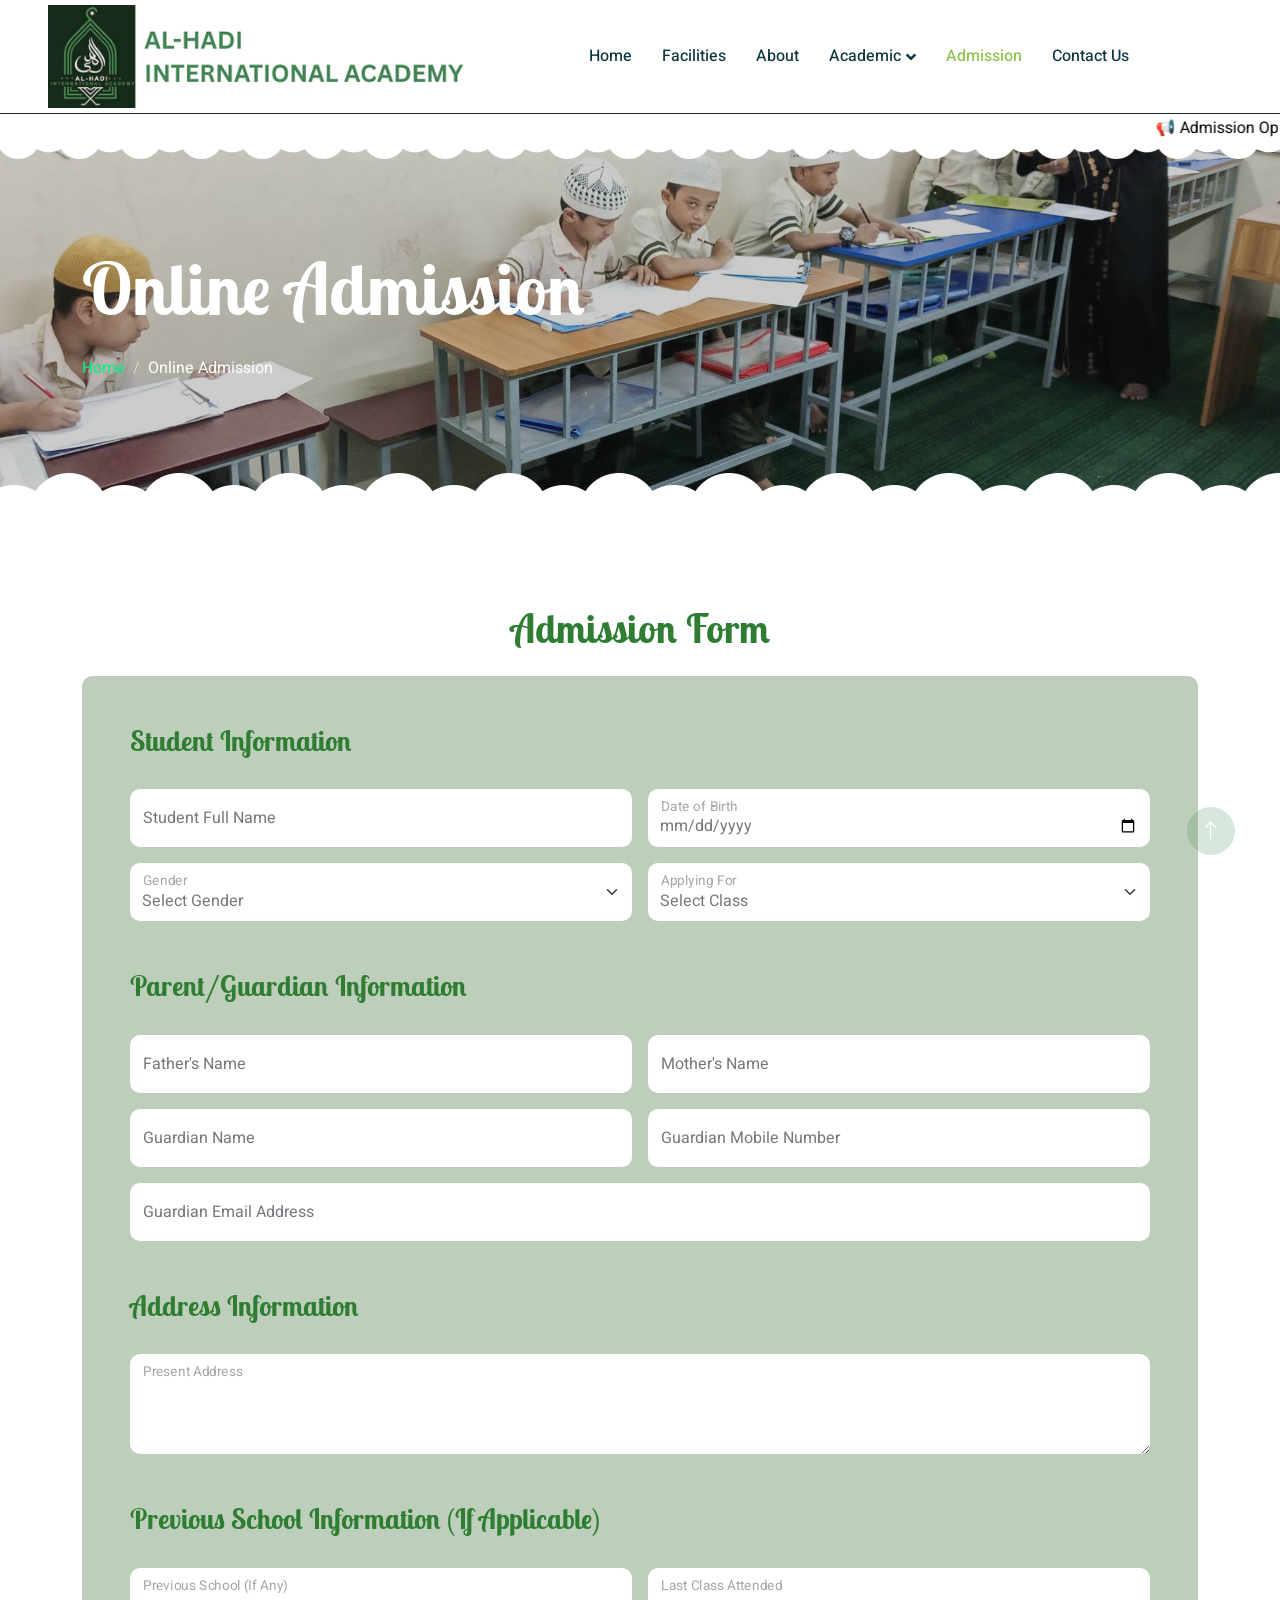
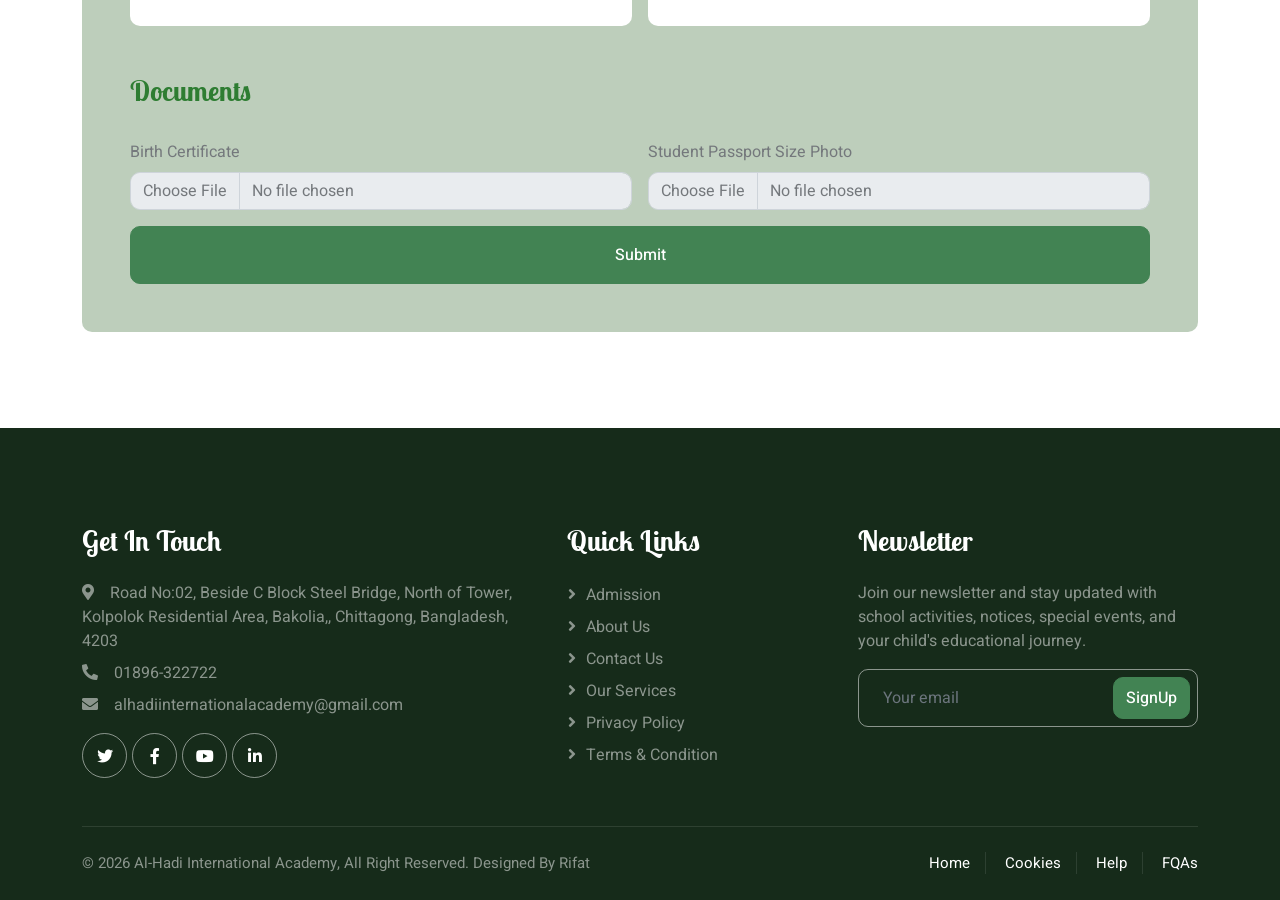
<file: online-admission.html>
<!DOCTYPE html>
<html lang="en">

<head>
    <meta charset="utf-8">
    <title>Al-Hadi International Academy</title>
    <meta content="width=device-width, initial-scale=1.0" name="viewport">
    <meta content="" name="keywords">
    <meta content="" name="description">

    <!-- Favicon -->
    <link href="images/favicon_io/favicon-16x16.png" rel="icon">

    <!-- Google Web Fonts -->
    <link rel="preconnect" href="https://fonts.googleapis.com">
    <link rel="preconnect" href="https://fonts.gstatic.com" crossorigin>
    <link href="https://fonts.googleapis.com/css2?family=Heebo:wght@400;500;600&family=Inter:wght@600&family=Lobster+Two:wght@700&display=swap" rel="stylesheet">
    
    <!-- Icon Font Stylesheet -->
    <link href="https://cdnjs.cloudflare.com/ajax/libs/font-awesome/5.10.0/css/all.min.css" rel="stylesheet">
    <link href="https://cdn.jsdelivr.net/npm/bootstrap-icons@1.4.1/font/bootstrap-icons.css" rel="stylesheet">

    <!-- Libraries Stylesheet -->
    <!-- <link href="lib/animate/animate.min.css" rel="stylesheet"> -->
      <link rel="stylesheet" href="https://cdnjs.cloudflare.com/ajax/libs/animate.css/4.1.1/animate.min.css"/>
    <!-- <link href="lib/owlcarousel/assets/owl.carousel.min.css" rel="stylesheet"> -->
     <link rel="stylesheet" href="https://cdnjs.cloudflare.com/ajax/libs/OwlCarousel2/2.3.4/assets/owl.carousel.min.css">

    <!-- Customized Bootstrap Stylesheet -->
    <link href="css/bootstrap.min.css" rel="stylesheet">

    <!--Slider-->
    <link href="css/jquery.easy_slides.css" rel="stylesheet" type="text/css" />
    <script src="js/easy_slides.js"></script>

    <!-- Template Stylesheet -->
    <link href="css/style.css" rel="stylesheet">
    <script>

 window.addEventListener('load', () => {
    window.scrollTo(0, 0);
});

window.addEventListener('scroll', () => {

    const sections = document.querySelectorAll(
        '#home, #facilities, #about, #classes, #notice-events, #teachers, #admission, #contact'
    );

    const navLinks = document.querySelectorAll('.navbar-nav .nav-link, .dropdown-item');
    const academicDropdown = document.querySelector('.nav-item.dropdown > .nav-link');

    let current = 'home';

    sections.forEach(section => {
        const top = section.offsetTop - 130;
        const bottom = top + section.offsetHeight;

        if (window.scrollY >= top && window.scrollY < bottom) {
            current = section.id;
        }
    });

    // Remove all active classes
    navLinks.forEach(link => link.classList.remove('active'));
    if (academicDropdown) academicDropdown.classList.remove('active');

    // Activate normal + dropdown items
    navLinks.forEach(link => {
        const href = link.getAttribute('href');

        if (href === '#' + current) {
            link.classList.add('active');
        }
    });

    // 🔥 SPECIAL CASE: Academic parent highlight
    if (current === 'classes' ||current === 'notice-events' || current === 'teachers') {
        if (academicDropdown) {
            academicDropdown.classList.add('active');
        }
    }

});
    </script>
</head>

<body >
    <div  class="container-xxl bg-white p-0"  id="admission">
        <!-- Spinner Start -->
        <div id="spinner" class="show bg-white position-fixed translate-middle w-100 vh-100 top-50 start-50 d-flex align-items-center justify-content-center">
            <div class="spinner-border text-primary" style="width: 3rem; height: 3rem;" role="status">
                <span class="sr-only">Loading...</span>
            </div>
        </div>
        <!-- Spinner End -->


        <!-- Navbar Start -->
        <!-- <nav id="navbar" class="navbar navbar-expand-lg bg-white navbar-light sticky-top px-4 px-lg-5 py-lg-0"> -->
        <nav id="navbar" class="navbar navbar-expand-lg bg-white navbar-light sticky-top  px-2 px-sm-5 px-lg-5 py-lg-0 ">
            <a href="index.html#home" class="navbar-brand">
                <img src="images/logo.png" alt="Logo">
                <!-- <h1 class="m-0 text-primary"><i class="fa fa-book-reader me-3"></i>Al-Hadi International Academy </h1> -->
            </a>
            <button type="button" class="navbar-toggler" data-bs-toggle="collapse" data-bs-target="#navbarCollapse">
                <span class="navbar-toggler-icon"></span>
            </button>
            <div class="collapse navbar-collapse" id="navbarCollapse">
                <div class="navbar-nav mx-auto">
                    <a href="index.html#home" class="nav-item nav-link ">Home</a>
                    <a href="index.html#facilities" class="nav-item nav-link">Facilities</a>
                    <a href="index.html#about" class="nav-item nav-link">About</a>

                    <div class="nav-item dropdown">
                        <a href="index.html#classes" class="nav-link dropdown-toggle" data-bs-toggle="dropdown">Academic</a>
                        <div class="dropdown-menu rounded-0 rounded-bottom border-0 shadow-sm m-0">
                            <a href="index.html#classes" class="dropdown-item">Curriculum</a>
                            <a href="index.html#notice-events" class="dropdown-item">Notices & Upcoming Events</a>
                            <a href="index.html#teachers" class="dropdown-item">Teachers</a>
                           
                        </div>
                    </div>

                    <a href="#admission" class="nav-item nav-link active">Admission</a>
                    <a href="index.html#contact" class="nav-item nav-link">Contact Us</a>
                </div>
                <!-- <a href="" class="btn btn-primary rounded-pill px-3 d-none d-lg-block">Join Us<i class="fa fa-arrow-right ms-3"></i></a> -->
            </div>
        </nav>
        <!-- Navbar End -->

           <div class="alert alert-warning mb-0">
  <marquee behavior="scroll" direction="left">
    📢 Admission Open for 2026 | 📚 New Classes Starting Soon | 🏫 Contact Office for Details
  </marquee>
</div>


        <!-- Page Header End -->
        <div class="container-xxl py-5 page-header position-relative mb-5">
            <div class="container py-5">
                <h1 class="display-2 text-white animated slideInDown mb-4">Online Admission</h1>
                <nav aria-label="breadcrumb animated slideInDown">
                    <ol class="breadcrumb">
                        <li class="breadcrumb-item"><a href="index.html#home">Home</a></li>
                        <li class="breadcrumb-item text-white active" aria-current="page">Online Admission</li>
                    </ol>
                </nav>
            </div>
        </div>
        <!-- Page Header End -->


        <!-- Online Admission Form Start -->
        <div class="container-xxl py-5">
            <div class="container">
                 <h1 class="mt-3 text-center mb-4">
                       Admission Form
                    </h1>
                <div class="bg-light rounded">
                    <div class="row g-0">
                        
                        <div class="col-lg-12 wow fadeIn" data-wow-delay="0.1s">
                            
                            <div class="h-100 d-flex flex-column justify-content-center p-5 adform">
                               
                                <form class="online-admission-form">
                                    <div class="row g-3">
                                         <h3 class="mb-3">Student Information</h3> 
                                        <div class="col-md-6">
                                          
    <div class="form-floating">
        <input type="text" class="form-control border-0" id="student_name" placeholder="Student Name">
        <label>Student Full Name</label>
    </div>
</div>

<div class="col-md-6">
    <div class="form-floating">
        <input type="date" class="form-control border-0" id="dob">
        <label>Date of Birth</label>
    </div>
</div>

<div class="col-md-6">
    <div class="form-floating">
        <select class="form-select border-0" id="gender">
            <option selected disabled>Select Gender</option>
            <option>Male</option>
            <option>Female</option>
        </select>
        <label>Gender</label>
    </div>
</div>

<div class="col-md-6">
    <div class="form-floating">
        <select class="form-select border-0" id="class_apply">
            <option selected disabled>Select Class</option>
            <option>Play</option>
            <option>Nursery</option>
            <option>KG</option>
            <option>Standard One</option>
            <option>Standard Two</option>
            <option>Standard Three</option>
            <option>Standard Four</option>
            <option>Standard Five</option>
            
        </select>
        <label>Applying For</label>
    </div>
</div>
 
                                  
<!--Parent/Guardian Information-->
 <h3 class="mb-3 mt-5">Parent/Guardian Information</h3> 
<div class="col-md-6">
    <div class="form-floating">
        <input type="text" class="form-control border-0" id="father_name" placeholder="">
        <label>Father's Name</label>
    </div>
</div>

<div class="col-md-6">
    <div class="form-floating">
        <input type="text" class="form-control border-0" id="mother_name" placeholder="">
        <label>Mother's Name</label>
    </div>
</div>

<div class="col-md-6">
    <div class="form-floating">
        <input type="text" class="form-control border-0" id="guardian_name" placeholder="">
        <label>Guardian Name</label>
    </div>
</div>

<div class="col-md-6">
    <div class="form-floating">
        <input type="tel" class="form-control border-0" id="guardian_phone" placeholder="">
        <label>Guardian Mobile Number</label>
    </div>
</div>

<div class="col-md-12">
    <div class="form-floating">
        <input type="email" class="form-control border-0" id="guardian_email" placeholder="">
        <label>Guardian Email Address</label>
    </div>
</div>

<!-- Address -->
 <h3 class="mb-3 mt-5">Address Information</h3>
<div class="col-md-12">
    <div class="form-floating">
        <textarea class="form-control border-0" id="address" style="height:100px"></textarea>
        <label>Present Address</label>
    </div>
</div>

<!-- Previous School Information -->
 <h3 class="mb-3 mt-5">Previous School Information (If Applicable)</h3>
<div class="col-md-6">
    <div class="form-floating">
        <input type="text" class="form-control border-0" id="previous_school">
        <label>Previous School (If Any)</label>
    </div>
</div>

<div class="col-md-6">
    <div class="form-floating">
        <input type="text" class="form-control border-0" id="last_class">
        <label>Last Class Attended</label>
    </div>
</div>


<!-- Document Uploads -->
 <h3 class="mb-3 mt-5">Documents</h3>
<div class="col-md-6">
    <label class="form-label fw-semibold">
        Birth Certificate
    </label>
    <input type="file" class="form-control">
</div>

<div class="col-md-6">
    <label class="form-label fw-semibold">
        Student Passport Size Photo
    </label>
    <input type="file" class="form-control">
</div>

                                     

                                        <div class="col-12">
                                            <button class="btn btn-primary w-100 py-3" type="submit">Submit</button>
                                        </div>
                                    </div>
                                </form>
                            </div>
                        </div>
                        <!-- <div class="col-lg-6 wow fadeIn" data-wow-delay="0.5s" style="min-height: 400px;">
                            <div class="position-relative h-100">
                                <img class="position-absolute w-100 h-100 rounded" src="img/appointment.jpg" style="object-fit: cover;">
                            </div>
                        </div> -->
                    </div>
                </div>
            </div>
        </div>
        <!-- Online Admission Form End -->


      

        <!-- Footer Start -->
        <div class="container-fluid text-white-50 footer pt-5 mt-5 wow fadeIn" data-wow-delay="0.1s">
            <div class="container py-5">
                <div class="row g-5">
                    <div class="col-lg-5 col-md-6">
                        <h3 class="text-white mb-4">Get In Touch</h3>
                    
                        <p class="mb-2"><i class="fa fa-map-marker-alt me-3"></i>Road No:02, Beside C Block Steel Bridge, North of Tower, Kolpolok Residential Area, Bakolia,, Chittagong, Bangladesh, 4203</p>
                        <p class="mb-2"><i class="fa fa-phone-alt me-3"></i>01896-322722</p>
                        <p class="mb-2"><i class="fa fa-envelope me-3"></i>alhadiinternationalacademy@gmail.com</p>
                        <div class="d-flex pt-2">
                            <a class="btn btn-outline-light btn-social" href=""><i class="fab fa-twitter"></i></a>
                            <a class="btn btn-outline-light btn-social" href="https://www.facebook.com/profile.php?id=61554542700412"><i class="fab fa-facebook-f"></i></a>
                            <a class="btn btn-outline-light btn-social" href=""><i class="fab fa-youtube"></i></a>
                            <a class="btn btn-outline-light btn-social" href=""><i class="fab fa-linkedin-in"></i></a>
                        </div>
                    </div>
                    <div class="col-lg-3 col-md-6">
                        <h3 class="text-white mb-4">Quick Links</h3>
                        <a class="btn btn-link text-white-50" href="#admission">Admission</a>
                        <a class="btn btn-link text-white-50" href="#about">About Us</a>
                        <a class="btn btn-link text-white-50" href="#contact">Contact Us</a>
                        <a class="btn btn-link text-white-50" href="">Our Services</a>
                        <a class="btn btn-link text-white-50" href="">Privacy Policy</a>
                        <a class="btn btn-link text-white-50" href="">Terms & Condition</a>
                    </div>
                    
                    <div class="col-lg-4 col-md-6">
                        <h3 class="text-white mb-4">Newsletter</h3>
                        <p>Join our newsletter and stay updated with school activities, notices, special events, and your child's educational journey.</p>
                        <div class="position-relative mx-auto" style="max-width: 400px;">
                            <input class="form-control bg-transparent w-100 py-3 ps-4 pe-5" type="text" placeholder="Your email">
                            <button type="button" class="btn btn-primary py-2 position-absolute top-0 end-0 mt-2 me-2">SignUp</button>
                        </div>
                    </div>
                </div>
            </div>
            <div class="container">
                <div class="copyright">
                    <div class="row">
                        <div class="col-md-6 text-center text-md-start mb-3 mb-md-0">
                            &copy; 2026 Al-Hadi International Academy, All Right Reserved. 
							
				
							Designed By Rifat
                            <br>
                        </div>
                        <div class="col-md-6 text-center text-md-end">
                            <div class="footer-menu">
                                <a href="#home">Home</a>
                                <a href="">Cookies</a>
                                <a href="">Help</a>
                                <a href="">FQAs</a>
                            </div>
                        </div>
                    </div>
                </div>
            </div>
        </div>
        <!-- Footer End -->


        <!-- Back to Top -->
        <a href="#" class="btn btn-lg btn-primary btn-lg-square back-to-top"><i class="bi bi-arrow-up"></i></a>
    </div>

    <!-- JavaScript Libraries -->
    <script src="https://code.jquery.com/jquery-3.4.1.min.js"></script>
    <script src="https://cdn.jsdelivr.net/npm/bootstrap@5.0.0/dist/js/bootstrap.bundle.min.js"></script>
    <script src="lib/wow/wow.min.js"></script>
    <script src="lib/easing/easing.min.js"></script>
    <script src="lib/waypoints/waypoints.min.js"></script>
    <script src="lib/owlcarousel/owl.carousel.min.js"></script>

    <!-- Template Javascript -->
    <script src="js/main.js"></script>
</body>

</html>
</file>
<file: css/style.css>
/********** Template CSS **********/
:root {
  --primary: #428353;
  --light: #bdcebb;
  --dark: #103741;
}

html {
  scroll-behavior: smooth;
}
body {
  background-color: #ffffff !important;
}

#facilities h1,
#about h1,
#classes h1,
#notice-events h1,
#admission h1,
#teachers h1,
#contact h1 {
  color: #2e7d32;
}

.mt-n6 {
  margin-top: -4rem !important;
}

.breadcrumb-item a {
  color: #00f583 !important;
}

.bg-light {
  background-color: var(--light) !important;
}
.img-cultural {
  max-width: 66% !important;
  height: auto;
}

.back-to-top {
  position: fixed;
  display: none;
  right: 45px;
  bottom: 45px;
  z-index: 99;
}

/*** Spinner ***/
.spinner-border {
  color: var(--primary) !important;
}
#spinner {
  opacity: 0;
  visibility: hidden;
  transition:
    opacity 0.5s ease-out,
    visibility 0s linear 0.5s;
  z-index: 99999;
}

#spinner.show {
  transition:
    opacity 0.5s ease-out,
    visibility 0s linear 0s;
  visibility: visible;
  opacity: 1;
}

/*** Button ***/
.btn {
  font-weight: 500;
  transition: 0.5s;
}

.btn.btn-primary {
  color: #ffffff;
  background-color: var(--primary);
  border-color: var(--primary);
}

.btn.btn-outline-primary {
  color: var(--primary);
  background-color: transparent;
  border-color: var(--primary);
}

.btn.btn-outline-primary:hover {
  color: #ffffff;
  background-color: var(--primary);
  border-color: var(--primary);
}

.btn-square {
  width: 38px;
  height: 38px;
}

.btn-sm-square {
  width: 32px;
  height: 32px;
}

.btn-lg-square {
  width: 48px;
  height: 48px;
}

.btn-square,
.btn-sm-square,
.btn-lg-square {
  padding: 0;
  display: flex;
  align-items: center;
  justify-content: center;
  font-weight: normal;
  border-radius: 50px;
}

/*** Heading ***/
h1,
h2,
h3,
h4,
.h1,
.h2,
.h3,
.h4,
.display-1,
.display-2,
.display-3,
.display-4,
.display-5,
.display-6 {
  font-family: "Lobster Two", cursive;
  font-weight: 700;
}

h5,
h6,
.h5,
.h6 {
  font-weight: 600;
}

.font-secondary {
  font-family: "Lobster Two", cursive;
}

/*** Navbar ***/
.navbar .navbar-nav .nav-link {
  padding: 30px 15px;
  color: var(--dark);
  font-weight: 500;
  outline: none;
}

.navbar .navbar-nav .nav-link:hover,
.navbar .navbar-nav .nav-link.active {
  color: #8bc34a !important;
  /* var(--primary); */
}

.navbar .dropdown-menu .dropdown-item {
  color: #000;
}

/* Hover */
.navbar .dropdown-menu .dropdown-item:hover {
  /* background: lightgray !important; */
  color: #000000;
}

/* Focus (this is usually the orange culprit) */
.navbar .dropdown-menu .dropdown-item:focus,
.navbar .dropdown-menu .dropdown-item:focus-visible {
  background: var(--primary) !important;
  color: #fff !important;
  box-shadow: none !important;
  outline: none !important;
}

/* Active (click state) */
.navbar .dropdown-menu .dropdown-item:active {
  background: #8bc34a !important;
  color: #fff !important;
}

.dropdown-item.active {
  background: #8bc34a !important;
  color: #fff !important;
}

/* Parent dropdown highlight */
.nav-item.dropdown > .nav-link.active {
  color: #8bc34a !important;
}
.navbar.sticky-top {
  top: -var(--nav-height);
  transition: 0.5s;
}

.navbar .dropdown-toggle::after {
  border: none;
  content: "\f107";
  font-family: "Font Awesome 5 Free";
  font-weight: 900;
  vertical-align: middle;
  margin-left: 5px;
  transition: 0.5s;
}

.navbar .dropdown-toggle[aria-expanded="true"]::after {
  transform: rotate(-180deg);
}

.navbar-toggler {
  border-radius: 5px !important;
}

.navbar-brand img {
  max-width: 33vw;
  height: auto;
}

@media (max-width: 991.98px) {
  .navbar .navbar-nav .nav-link {
    margin-right: 0;
    padding: 5px 0;
    text-align: center;
  }

  .navbar-collapse {
    padding: 5px 0;
  }

  .navbar .navbar-nav {
    margin-top: 10px;
    /* border-top: 1px solid #EEEEEE; */
  }
}

@media (min-width: 992px) {
  .navbar .nav-item .dropdown-menu {
    display: block;
    top: calc(100% - 15px);
    margin-top: 0;
    opacity: 0;
    visibility: hidden;
    transition: 0.5s;
  }

  .navbar .nav-item:hover .dropdown-menu {
    top: 100%;
    visibility: visible;
    transition: 0.5s;
    opacity: 1;
  }
}

/*** notice box ***/
.alert-warning {
  color: #000000;
  background-color: #ffffff;
  border: none !important; /* remove all borders */
  border-top: 1px solid #162b1a !important; /* add a top border with the desired color and thickness */
}
.alert {
  padding: 2px !important;
  border-radius: 0px !important;
}

/*** Header ***/
.header-carousel::before,
.header-carousel::after,
.page-header::before,
.page-header::after {
  position: absolute;
  content: "";
  width: 100%;
  height: 10px;
  top: 0;
  left: 0;
  background: url(../img/bg-header-top.png) center center repeat-x;
  z-index: 1;
}

.header-carousel::after,
.page-header::after {
  height: 19px;
  top: auto;
  bottom: 0;
  background: url(../img/bg-header-bottom.png) center center repeat-x;
}

@media (max-width: 768px) {
  .header-carousel .owl-carousel-item {
    position: relative;
    min-height: 500px;
  }

  .header-carousel .owl-carousel-item img {
    position: absolute;
    width: 100%;
    height: 100% !important;
    object-fit: cover;
  }

  .header-carousel .owl-carousel-item p {
    font-size: 16px !important;
    font-weight: 400 !important;
  }

  .header-carousel .owl-carousel-item h1 {
    font-size: 30px;
    font-weight: 600;
  }
}

.header-carousel .owl-nav {
  display: none !important;
  position: absolute;
  top: 50%;
  right: 8%;
  transform: translateY(-50%);
  display: flex;
  flex-direction: column;
}

.header-carousel .owl-nav .owl-prev,
.header-carousel .owl-nav .owl-next {
  margin: 7px 0;
  width: 45px;
  height: 45px;
  display: flex;
  align-items: center;
  justify-content: center;
  color: #ffffff;
  background: transparent;
  border: 1px solid #ffffff;
  border-radius: 45px;
  font-size: 22px;
  transition: 0.5s;
}

.owl-img {
  height: 50vw !important;
  object-fit: cover !important;
}

.header-carousel .owl-nav .owl-prev:hover,
.header-carousel .owl-nav .owl-next:hover {
  background: var(--primary);
  border-color: var(--primary);
}

.page-header {
  background:
    linear-gradient(rgba(0, 0, 0, 0.2), rgba(0, 0, 0, 0.2)),
    url(../images/cultural_activity/img10.jpg) center center no-repeat;
  background-size: cover;
}

.breadcrumb-item + .breadcrumb-item::before {
  color: rgba(255, 255, 255, 0.5);
}

/*** Facility ***/
/* div[id] {
    scroll-margin-top: 128px;
} */
#facilities,
#about,
#classes,
#notice-events,
#teachers,
#admission,
#contact {
  scroll-margin-top: calc(var(--nav-height) + 10px);
}

#home {
  scroll-margin-top: 174px !important;
}

.facility-card {
  background: #fff;
  border-radius: 18px;
  overflow: hidden;
  box-shadow: 0 8px 25px rgba(0, 0, 0, 0.08);
  transition: all 0.4s ease;
  height: 100%;
}

.facility-card:hover {
  transform: translateY(-10px);
  box-shadow: 0 18px 40px rgba(0, 0, 0, 0.15);
}

.facility-image {
  overflow: hidden;
}

.facility-image img {
  width: 100%;
  height: 220px;
  object-fit: cover;
  transition: transform 0.6s ease;
}

.facility-card:hover .facility-image img {
  transform: scale(1.08);
}

.facility-content {
  padding: 25px 20px;
  text-align: center;
  border-top: 4px solid;
}

.facility-content h4 {
  font-weight: 700;
  margin-bottom: 12px;
  color: #2e7d32;
}

.facility-content p {
  margin: 0;
  color: #666;
  font-size: 15px;
  line-height: 1.7;
}

/* Theme Colors */
.border-primary {
  border-color: #fe5d37;
}

.border-success {
  border-color: #198754;
}

.border-warning {
  border-color: #ffc107;
}

.border-info {
  border-color: #0dcaf0;
}
.facility-item .facility-icon {
  position: relative;
  margin: 0 auto;
  width: 100px;
  height: 100px;
  border-radius: 100px;
  display: flex;
  align-items: center;
  justify-content: center;
}

.facility-item .facility-icon::before {
  position: absolute;
  content: "";
  width: 100%;
  height: 100%;
  top: 0;
  left: 0;
  background: rgba(255, 255, 255, 0.9);
  transition: 0.5s;
  z-index: 1;
}

.facility-item .facility-icon span {
  position: absolute;
  content: "";
  width: 15px;
  height: 30px;
  top: 0;
  left: 0;
  border-radius: 50%;
}

.facility-item .facility-icon span:last-child {
  left: auto;
  right: 0;
}

.facility-item .facility-icon i {
  position: relative;
  z-index: 2;
}

.facility-item .facility-text {
  position: relative;
  min-height: 250px;
  padding: 30px;
  border-radius: 100%;
  display: flex;
  text-align: center;
  justify-content: center;
  flex-direction: column;
}

.facility-item .facility-text::before {
  position: absolute;
  content: "";
  width: 100%;
  height: 100%;
  top: 0;
  left: 0;
  background: rgba(255, 255, 255, 0.9);
  transition: 0.5s;
  z-index: 1;
}

.facility-item .facility-text * {
  position: relative;
  z-index: 2;
}

.facility-item:hover .facility-icon::before,
.facility-item:hover .facility-text::before {
  background: transparent;
}

.facility-item * {
  transition: 0.5s;
}

.facility-item:hover * {
  color: #ffffff !important;
}

/*** About ***/

.about-badge {
  display: inline-block;
  background: #e8f5e9;
  color: #2e7d32;
  padding: 8px 18px;
  border-radius: 30px;
  font-weight: 600;
}

.about-subtitle {
  max-width: 700px;
  margin: auto;
  color: #666;
}

.about-card {
  height: 100%;
}

.about-card h3 {
  color: #2e7d32;
  font-weight: 700;
}

.about-features {
  display: grid;
  gap: 15px;
  margin-top: 25px;
}

.feature-box {
  background: #f8fdf8;
  padding: 15px 20px;
  border-radius: 12px;

  font-weight: 500;
}

.feature-box i {
  color: #2e7d32;
  margin-right: 10px;
}

.about-card h2 {
  color: #2e7d32;
  font-weight: 700;
  margin-bottom: 5px;
}

.about-card small {
  color: #666;
}

@media (max-width: 767.98px) {
  .about-section {
    overflow: hidden;
  }

  .about-section .container {
    padding-left: 0.75rem;
    padding-right: 0.75rem;
  }

  .about-section .row {
    margin-left: 0;
    margin-right: 0;
    width: auto;
  }

  .about-section .row > [class*="col-"] {
    padding-left: 0.75rem;
    padding-right: 0.75rem;
  }

  .about-section .gallery-card,
  .about-section .about-card {
    padding-left: 0;
    padding-right: 0;
  }

  .about-section .gallery-card section,
  .about-section .gallery-card {
    overflow: hidden;
  }

  .about-section .gallery-card img {
    width: 100%;
    height: auto;
    display: block;
  }

  .slider_circle_10 {
    width: 100% !important;
    max-width: 100% !important;
    height: auto !important;
  }
}

/*** Classes ***/
.classes-item {
  height: 100%;
  display: flex;
  flex-direction: column;
  transition: 0.4s;
}

.classes-item:hover {
  transform: translateY(-10px);
}

.class-card {
  border-radius: 18px;
  overflow: hidden;
  box-shadow: 0 8px 25px rgba(0, 0, 0, 0.08);
  transition: 0.4s;
  flex: 1; /* Makes all cards equal height */
  display: flex;
  flex-direction: column;
  padding: 30px;
}

.class-card a {
  min-height: 80px; /* Keeps titles aligned */
  display: flex;
  align-items: center;
  justify-content: center;
  text-align: center;
  /* font-size:1.5rem;
    font-weight:700; */
  text-decoration: none;
  color: #2e7d32;
}

.class-card ul {
  flex: 1; /* Pushes border section to bottom */
  margin-bottom: 25px;
  padding-left: 20px;
}

.class-card ul li {
  margin-bottom: 10px;
  color: #555;
}

.class-bottom-border {
  margin-top: auto;
}

.class-bottom-border .color-bar {
  height: 3px;
  border-radius: 10px;
}

/*** Notice & Event ***/
.modern-card {
  background: #fff;
  border-radius: 20px;
  padding: 30px;
  box-shadow: 0 10px 35px rgba(0, 0, 0, 0.08);
  transition: 0.3s;
}

.modern-card:hover {
  transform: translateY(-5px);
}

.section-header {
  display: flex;
  align-items: center;
  gap: 12px;
  margin-bottom: 25px;
  border-bottom: 1px solid #eee;
  padding-bottom: 15px;
  /* color:#2e7d32; */
}
.section-header h4 {
  color: #2e7d32;
}

.section-header i {
  font-size: 24px;
  color: #ffc107;
}

.notice-list {
  display: flex;
  flex-direction: column;
  gap: 15px;
}

.notice-item {
  display: flex;
  align-items: center;
  justify-content: space-between;
  gap: 15px;
  padding: 15px;
  border-radius: 12px;
  background: #f8f9fa;
  transition: 0.3s;
}

.notice-item:hover {
  background: #eef5ff;
}

.notice-item h6,
.event-item h6 {
  margin-bottom: 4px;
  font-weight: 600;
}

.notice-item small {
  color: #777;
}

.event-item {
  display: flex;
  gap: 15px;
  margin-bottom: 20px;
  align-items: center;
}

.event-date {
  min-width: 70px;
  height: 70px;
  color: #fff;
  border-radius: 15px;
  display: flex;
  flex-direction: column;
  justify-content: center;
  align-items: center;
  font-weight: 700;
}

.event-date span {
  font-size: 24px;
  line-height: 1;
}

.event-date small {
  font-size: 11px;
}

.event-item p {
  margin: 0;
  color: #666;
}

@media (max-width: 768px) {
  .notice-item {
    flex-direction: column;
    align-items: flex-start;
  }

  .notice-item .btn {
    width: 100%;
  }
}

/*** Teacher ***/
.teacher-card {
  height: 97%;
  display: flex;
  flex-direction: column;
  background: #fff;
  border-radius: 20px;
  overflow: hidden;
  /* margin:15px; */
  transition: 0.3s;
  border: 1px solid #f0f0f0;
  box-shadow: 0 10px 10px rgba(0, 0, 0, 0.05);
}

.teacher-card:hover {
  transform: translateY(-5px);
  box-shadow: 0 15px 15px rgba(0, 0, 0, 0.08);
}

.teacher-image {
  height: 300px;
  overflow: hidden;
}

.teacher-image img {
  width: 100%;
  height: 100%;
  object-fit: cover;
  transition: 0.6s;
}

.teacher-card:hover img {
  transform: scale(1.08);
}

.teacher-content {
  flex: 1;
  display: flex;
  flex-direction: column;
  align-items: center;
  padding: 25px;
  text-align: center;

  height: 170px; /* adjust as needed */
  /* min-height:236px; */
}

.teacher-content h4 {
  font-weight: 700;
  margin-bottom: 8px;
  min-height: 56px; /* same space for all names */
  display: flex;
  align-items: center;
  justify-content: center;
  color: #2e7d32;
}

.teacher-role {
  color: #16a34a;
  font-weight: 600;
  display: block;
  min-height: 24px;
  margin-bottom: 12px;
}

.qualification {
  display: flex;
  align-items: center;
  justify-content: center;
  text-align: center;

  background: #eafaf1;
  color: #16a34a;
  border: 1px solid #bbf7d0;
  border-radius: 10px;

  padding: 12px 15px;
  width: 100%;
  height: inherit;
  min-height: 80px; /* same height for all qualifications */
  margin-top: auto; /* pushes qualification to bottom */
  /* font-size: 1.2vw; */
}

.teacher-content p {
  margin: 0;
  color: #666;
  line-height: 1.7;
}

.teacher-slider-wrapper {
  position: relative;
  overflow: hidden;
  margin-top: 20px;
}

.teacher-slider {
  display: flex;
  transition: transform 0.45s ease;
  will-change: transform;
}

.teacher-slide {
  flex: 0 0 var(--teacher-slide-width, 25%);
  width: var(--teacher-slide-width, 25%);
  max-width: var(--teacher-slide-width, 25%);
  padding: 0 10px;
  box-sizing: border-box;
}

.teacher-slider-btn {
  position: absolute;
  top: 50%;
  transform: translateY(-50%);
  width: 46px;
  height: 46px;
  border: none;
  border-radius: 50%;
  background: #2e7d32;
  color: #fff;
  font-size: 1.6rem;
  cursor: pointer;
  display: flex;
  align-items: center;
  justify-content: center;
  box-shadow: 0 12px 24px rgba(0, 0, 0, 0.12);
  z-index: 2;
}

.teacher-slider-prev {
  left: 10px;
}

.teacher-slider-next {
  right: 10px;
}

.teacher-slider-btn:disabled {
  opacity: 0.45;
  cursor: default;
}

.teacher-slider-dots {
  display: flex;
  justify-content: center;
  gap: 10px;
  margin-top: 20px;
  padding: 5px 0px;
}

.teacher-slider-dot {
  width: 12px;
  height: 12px;
  border-radius: 50%;
  border: none;
  background: #d1e7d2;
  cursor: pointer;
  transition:
    transform 0.25s ease,
    background 0.25s ease;
}

.teacher-slider-dot.active {
  background: #2e7d32;
  transform: scale(1.15);
}

@media (max-width: 768px) {
  .teacher-slider-wrapper {
    margin-top: 16px;
  }

  .teacher-slider-btn {
    width: 40px;
    height: 40px;
    font-size: 1.4rem;
  }
}

@media (max-width: 576px) {
  .teacher-slider-wrapper {
    margin-top: 12px;
  }

  .teacher-slider-btn {
    width: 36px;
    height: 36px;
    font-size: 1.2rem;
  }
}

/*** Admission ***/
.admission-section {
  border-radius: 30px;
  padding: 60px;
  background: beige;
  box-shadow: 0 10px 40px rgba(0, 0, 0, 0.05);
}

.admission-badge {
  display: inline-block;
  background: #2e7d32;
  color: #fff;
  padding: 8px 18px;
  border-radius: 50px;
  font-size: 14px;
  font-weight: 600;
  box-shadow: 0 5px 15px rgba(46, 125, 50, 0.25);
}

.admission-features {
  display: grid;
  gap: 15px;
}

.feature-item {
  font-size: 16px;
  font-weight: 500;
  color: #444;
}

.feature-item i {
  color: #2e7d32;
  margin-right: 10px;
}

.admission-card {
  background: #fff;
  padding: 35px;
  border-radius: 20px;
  border-top: 5px solid #2e7d32;
  box-shadow: 0 10px 30px rgba(22, 43, 26, 0.08);
}

.admission-card h3 {
  color: #1b5e20;
  font-weight: 700;
}

.info-row {
  display: flex;
  justify-content: space-between;
  align-items: center;
  padding: 14px 0;
  border-bottom: 1px solid #edf4ee;
}

.info-row:last-child {
  border-bottom: none;
}

.info-row strong {
  color: #1b5e20;
}

.text-success {
  color: #2e7d32 !important;
}
/* .apply{
    color: #2E7D32 !important;
    border-color: #2E7D32 !important;
}
.apply:hover{
    color: #ffffff !important;
    border-color: #2E7D32 !important;
    background-color: #2E7D32 !important;
} */

@media (max-width: 768px) {
  .admission-section {
    padding: 30px 15px;
  }
  .admission-section h1,
  h3 {
    text-align: center;
  }

  .info-row {
    flex-direction: column;
    align-items: flex-start;
    gap: 5px;
  }
}

/* Contact Section */

.section-badge {
  display: inline-block;
  background: #e8f8ef;
  color: #198754;
  padding: 8px 18px;
  border-radius: 50px;
  font-size: 14px;
  font-weight: 600;
}

.contact-card {
  background: #fff;
  border-radius: 25px;
  padding: 30px;
  text-align: center;
  height: 100%;
  border: 1px solid #eef3ef;
  transition: 0.35s;
  box-shadow: 0 8px 25px rgba(0, 0, 0, 0.04);
}

/* .contact-card:hover{
    transform:translateY(-8px);
    box-shadow:0 15px 35px rgba(25,135,84,.12);
} */

.contact-icon {
  width: 70px;
  height: 70px;
  margin: auto;
  margin-bottom: 20px;
  border-radius: 50%;
  background: #198754;
  color: #fff;
  display: flex;
  align-items: center;
  justify-content: center;
  font-size: 26px;
}

/* .contact-wrapper{
    background:#fff;
    border-radius:30px;
    overflow:hidden;
    box-shadow:0 10px 40px rgba(0,0,0,.06);
} */

.contact-card-header span {
  display: inline-block;
  background: #eafaf1;
  color: #16a34a;
  padding: 6px 15px;
  border-radius: 50px;
  font-size: 13px;
  font-weight: 600;
  margin-bottom: 10px;
}

.contact-card-header h3 {
  font-weight: 700;
  margin-bottom: 25px;
}

.contact-form-box {
  padding: 50px;
}

.contact-info-box {
  height: 100%;
  padding: 50px;
  background: linear-gradient(135deg, #198754, #2dbf76);
  color: #fff;
}

.modern-input {
  border: none;
  background: #f5f8f6;
  border-radius: 14px;
  padding: 15px 18px;
  box-shadow: none !important;
}

.modern-input:focus {
  background: #eef8f2;
  box-shadow: none;
}

.contact-btn {
  padding: 14px 35px;
  border-radius: 10px;
  font-weight: 600;
  width: 100%;
}

.contact-info-item {
  display: flex;
  gap: 15px;
  margin-top: 25px;
  align-items: flex-start;
}

.contact-info-item i {
  font-size: 20px;
  margin-top: 4px;
}

.map-wrapper {
  border-radius: 18px;
  overflow: hidden;
  height: 420px;
}

.map-wrapper iframe {
  width: 100%;
  height: 100%;
  border: 0;
}

@media (max-width: 768px) {
  .contact-form-box,
  .contact-info-box {
    padding: 30px;
  }

  .contact-card {
    padding: 10px;
  }

  .map-wrapper {
    height: 320px;
  }
}

/**Online Admission Form**/
.online-admission-form h3 {
  color: #2e7d32;
}

/*** Footer ***/
.footer {
  background-color: #162b1a !important;
}
.footer .btn.btn-social {
  margin-right: 5px;
  width: 45px;
  height: 45px;
  display: flex;
  align-items: center;
  justify-content: center;
  color: #ffffff;
  border: 1px solid rgba(255, 255, 255, 0.5);
  border-radius: 45px;
  transition: 0.3s;
}

.footer .btn.btn-social:hover {
  border-color: var(--primary);
  background: var(--primary);
}

.footer .btn.btn-link {
  display: block;
  margin-bottom: 5px;
  padding: 0;
  text-align: left;
  font-size: 16px;
  font-weight: normal;
  text-transform: capitalize;
  transition: 0.3s;
}

.footer .btn.btn-link::before {
  position: relative;
  content: "\f105";
  font-family: "Font Awesome 5 Free";
  font-weight: 900;
  margin-right: 10px;
}

.footer .btn.btn-link:hover {
  color: var(--primary) !important;
  letter-spacing: 1px;
  box-shadow: none;
}

.footer .form-control {
  border-color: rgba(255, 255, 255, 0.5);
}

.footer .copyright {
  padding: 25px 0;
  font-size: 15px;
  border-top: 1px solid rgba(256, 256, 256, 0.1);
}

.footer .copyright a {
  color: #ffffff;
}

.footer .footer-menu a {
  margin-right: 15px;
  padding-right: 15px;
  border-right: 1px solid rgba(255, 255, 255, 0.1);
}

.footer .copyright a:hover,
.footer .footer-menu a:hover {
  color: var(--primary) !important;
}

.footer .footer-menu a:last-child {
  margin-right: 0;
  padding-right: 0;
  border-right: none;
}

/* Mobile responsive */
@media (max-width: 768px) {
  /* Add mobile-specific styles here */
  .navbar-brand img {
    max-width: 70vw !important;
  }

  #facilities,
  #about,
  #classes,
  #notice-events,
  #teachers,
  #admission,
  #contact {
    scroll-margin-top: calc(var(--nav-height) + 200px) !important;
  }

  #home {
    scroll-margin-top: 370px !important;
  }

  .alert {
    font-size: 14px !important;
  }
  .owl-img {
    height: auto !important;
  }

  .slider_circle_10 {
    width: 70vw !important;
    height: 55.2vw !important;
  }
}

@media (max-width: 592px) {
  #facilities,
  #about,
  #classes,
  #notice-events,
  #teachers,
  #admission,
  #contact {
    scroll-margin-top: calc(var(--nav-height) + 190px) !important;
  }
  .owl-img {
    height: none !important;
  }

  .header-carousel .owl-carousel-item {
    min-height: 350px !important;
  }

  .header-carousel .owl-carousel-item img {
    height: 100% !important;
    object-fit: cover !important;
  }

  .facility-card {
    box-shadow: 0 0px 5px rgba(0, 0, 0, 0.08) !important;
    padding: 20px !important;
  }
  .facility-card:hover {
    transform: none !important;
    box-shadow: 0 0px 5px rgba(0, 0, 0, 0.08) !important;
  }
  .facility-card:hover .facility-image img {
    transform: none !important;
  }

  .slider_circle_10 {
    width: 88% !important;
    height: 72.2vw !important;
  }

  .class-card {
    box-shadow: 0 0px 5px rgba(0, 0, 0, 0.08) !important;
  }

  .classes-item:hover {
    transform: none !important;
  }
  .notice-item {
    align-items: center !important;
    text-align: center !important;
  }
  .section-header {
    flex-direction: column !important;
  }

  .modern-card {
    padding: 15px;
    box-shadow: 0 0px 10px rgba(0, 0, 0, 0.08);
  }
  .modern-card:hover {
    transform: none !important;
  }

  .admission-card {
    padding: 10px;
    border-radius: 10px;
    box-shadow: 0 0px 10px rgba(22, 43, 26, 0.08);
  }
  .admission-section .btn {
    padding: 10px 20px !important;
    display: grid !important;
    border-radius: 10px !important;
  }
  .adform {
    padding: 10px !important;
  }

  .info-row {
    align-items: center !important;
    padding: 3px 0 !important;
  }
  .btn.btn-outline-primary {
    margin-top: 10px !important;
  }
  .contact-card {
    box-shadow: 0 0px 10px rgba(0, 0, 0, 0.04) !important;
  }
  .contact-card p {
    font-size: 13px !important;
  }
  .footer {
    text-align: center !important;
  }
  .footer .btn.btn-link {
    text-align: center !important;
  }
  .footer .social {
    justify-content: center !important;
  }

  .slider_circle_10 .active {
    top: 0% !important;
    left: 0% !important;
    margin-left: 0% !important;
    width: 100% !important;
    height: 100% !important;
  }
}
</file>
